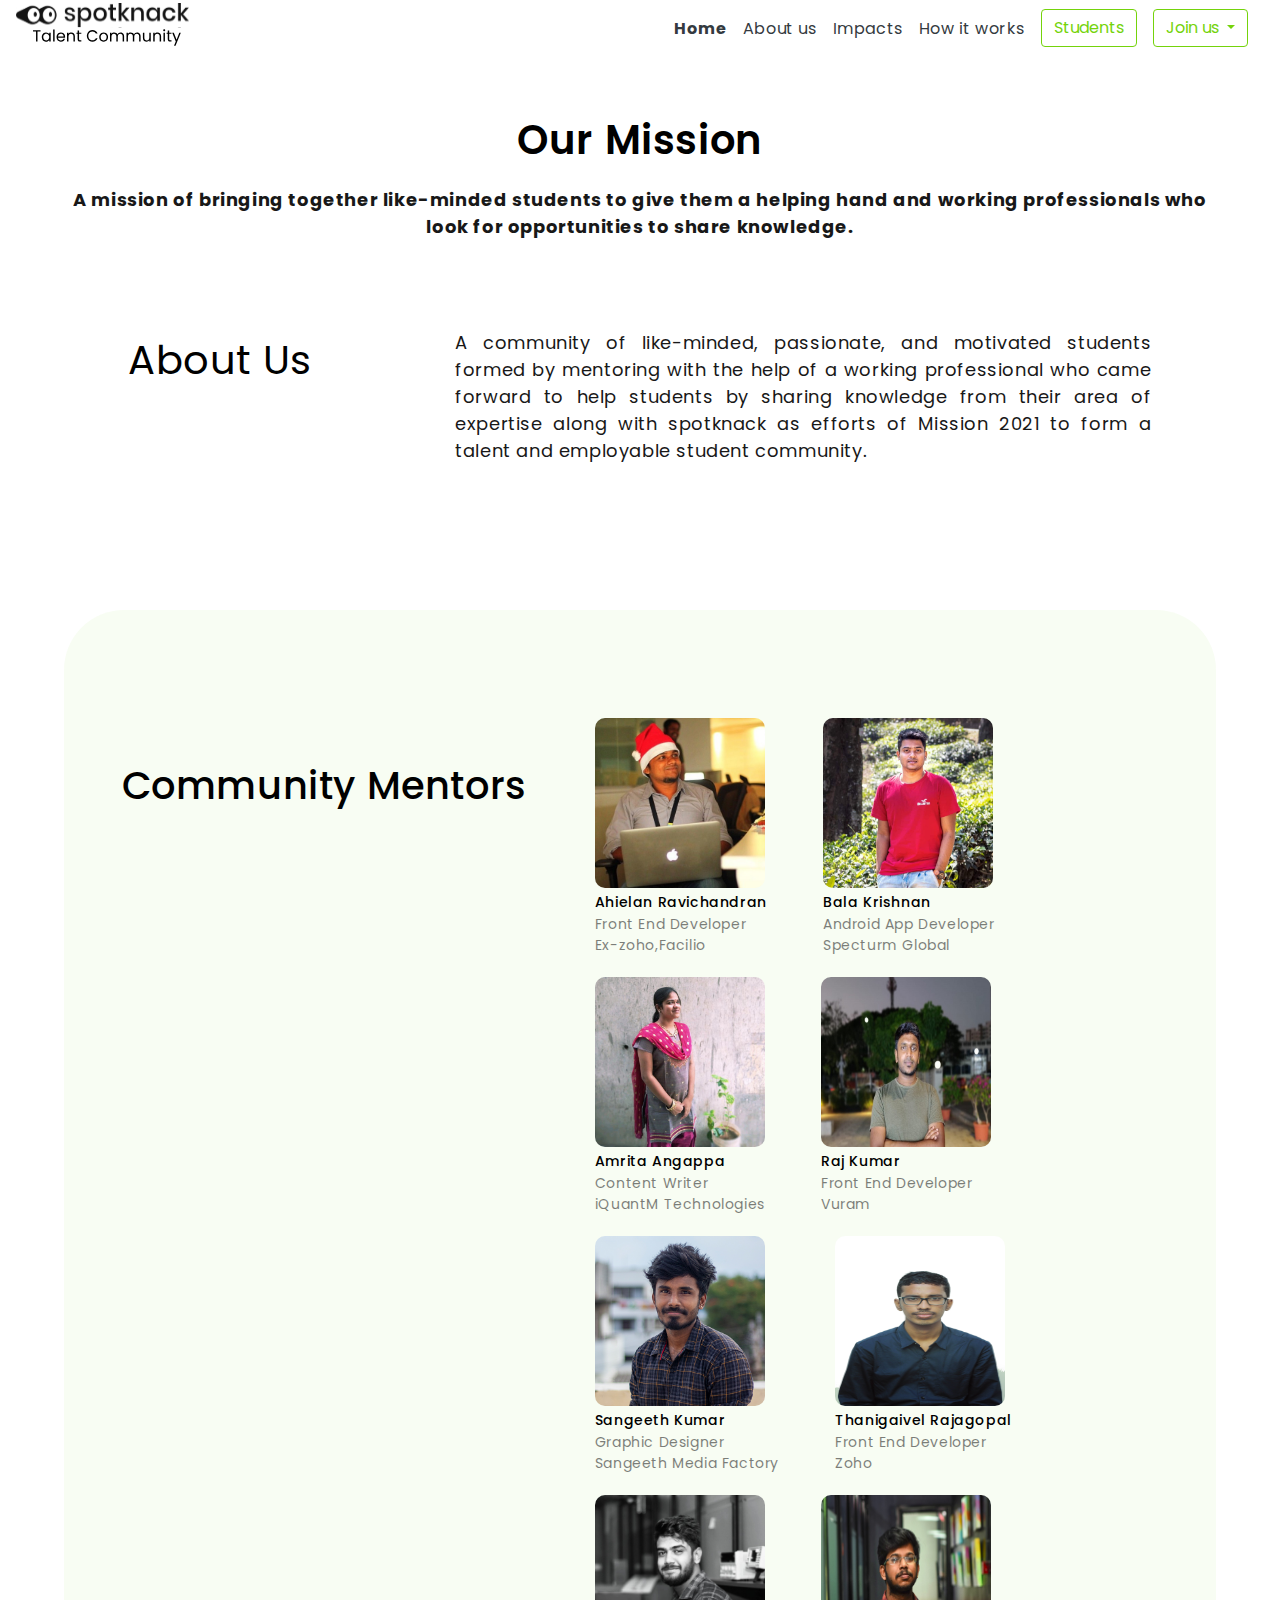
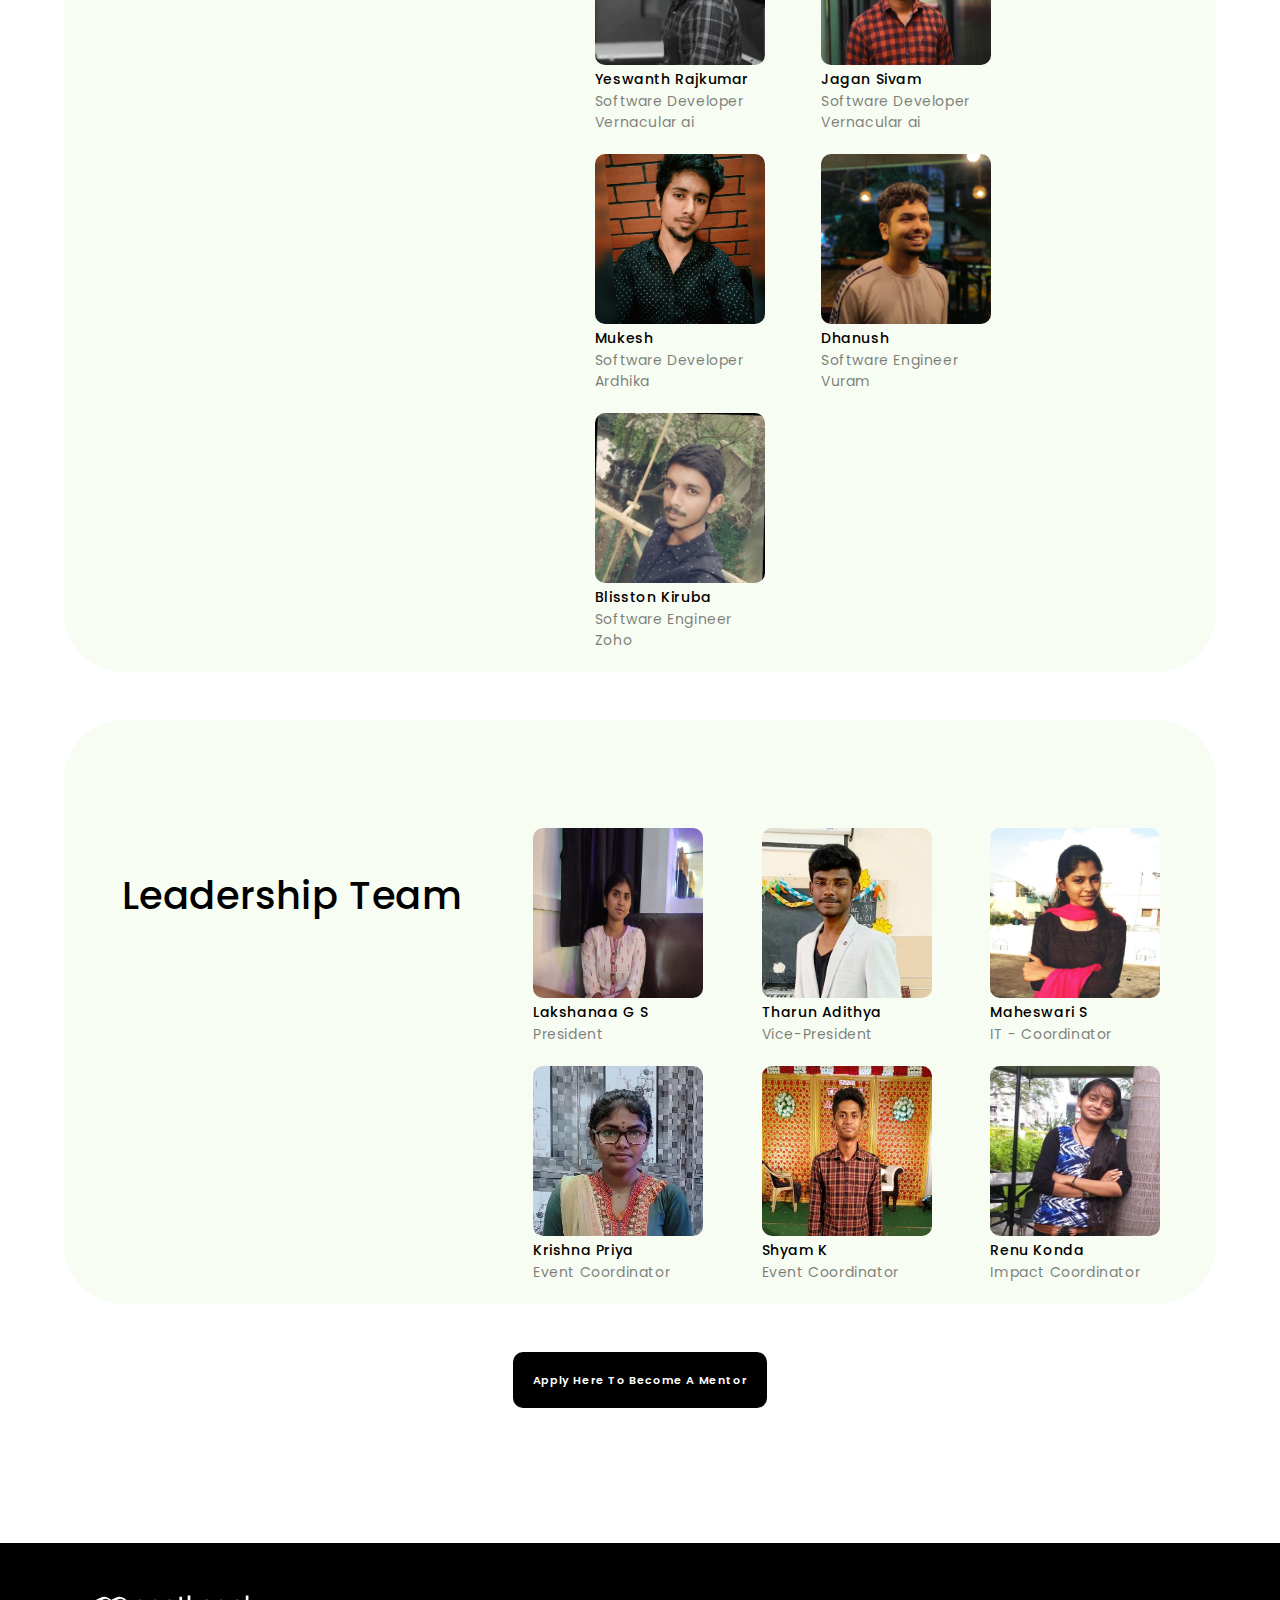
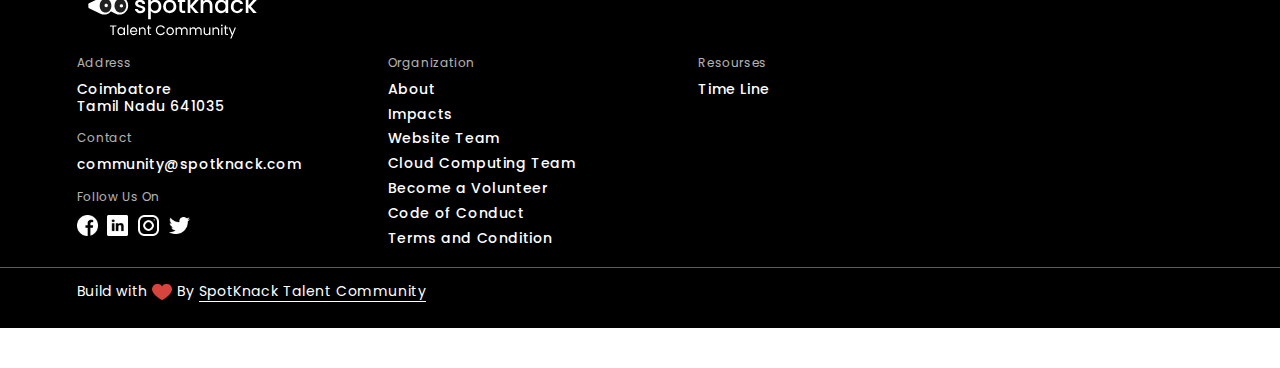
<file: about.html>
<!DOCTYPE html>
<html lang="en">

<head>
    <meta charset="UTF-8" />
    <meta http-equiv="X-UA-Compatible" content="IE=edge" />
    <meta name="viewport" content="width=device-width, initial-scale=1.0" />
    <meta name="title" content="Spotknack Talent Community">
    <meta name="description" content="A community of like-minded, passionate, and motivated students formed by mentoring with the help of a working professional.">
    <meta name="keywords" content="community, mentoring,spotknack ,passionate">
    <meta name="robots" content="index, follow">
    <meta http-equiv="Content-Type" content="text/html; charset=utf-8">
    <meta name="language" content="English">
    <meta name="revisit-after" content="7 days">
    <meta name="author" content="spotknack">
    <link href="https://cdn.jsdelivr.net/npm/bootstrap@5.1.3/dist/css/bootstrap.min.css" rel="stylesheet" integrity="sha384-1BmE4kWBq78iYhFldvKuhfTAU6auU8tT94WrHftjDbrCEXSU1oBoqyl2QvZ6jIW3" crossorigin="anonymous">
    <link rel="stylesheet" href="css/style.css" />
    <link rel="stylesheet" href="css/main.css" />
    <link rel="stylesheet" href="css/bootstrap.css">
    <link rel="stylesheet" href="css/event.css">
    <title> Spotknack Talent Community | About </title>
    <link rel="icon" type="image/ico" href="img/talent green.png">
    <!-- Global site tag (gtag.js) - Google Analytics -->
    <script async src="https://www.googletagmanager.com/gtag/js?id=G-C1GBP2C40P"></script>
    <script>
        window.dataLayer = window.dataLayer || [];

        function gtag() {
            dataLayer.push(arguments);
        }
        gtag('js', new Date());

        gtag('config', 'G-C1GBP2C40P');
    </script>
</head>

<body id="about">
    <!--=====Navbar=====-->
    <nav class="navbar fixed-top navbar-light bg-white navbar-expand-md bg-light">
        <a href="https://community.spotknack.com/" class="navbar-brand"><img src="img/Black Logo.svg" class="talent-logo" alt=""></a>
        <button class=" nt navbar-toggler position-absolute " data-toggle="collapse" data-target="#navMenu">
          <span class="navbar-toggler-icon "></span>
      </button>
        <div class="collapse navbar-collapse" id="navMenu">
            <ul class="navbar-nav ml-auto text-nowrap">
                <li class="nav-item"><a class="nav-link text-dark font-weight-bold" href="index.html">Home</a></li>
                <li class="nav-item"><a class="nav-link text-dark" href="about.html">About us</a></li>
                <li class="nav-item"><a class="nav-link text-dark" href="https://impact.spotknack.com">Impacts</a></li>
                <li class="nav-item"><a class="nav-link text-dark mr-2" href="index.html#how-it-works">How it works</a></li>
                <li class="nav-item">
                    <a href='https://forms.zohopublic.com/spotknack/form/Mission2021Registration/formperma/6HLkFAHXn-sAPii62-6vLCNSmx8Ys47CrrpEVJzgLSQ' title="Student Registration" target='_blank' onclick="zforms_open_window(this.href, 648, 700); return false"><button class="st-btn btn btns mr-3">Students</button></li>
                </a>
                    <div class="dropdown">
                        <button class="btn  dropdown-toggle nav-item st-btn btn btns mr-3" id="dropdownMenuButton1" data-bs-toggle="dropdown" aria-expanded="false">
              Join us
            </button>
                        <ul class="dropdown-menu mt-2" aria-labelledby="dropdownMenuButton1">
                            <li><a class="dropdown-item" href="https://chat.whatsapp.com/IicUtDV6cNYJX1yYcYgAzT">WhatsApp</a></li>
                            <li><a class="dropdown-item" href="https://t.me/joinchat/3nqPv5jlBaQ1MzJl">Telegram</a></li>

                        </ul>
                    </div>
            </ul>
        </div>
    </nav>

    <div class="our">
        <p class="text-center text1 ">Our Mission</p>
        <p class="text-center text2 "> <b>A mission of bringing together like-minded students to give them a helping hand and working professionals who look for opportunities to share knowledge.</b></p>
    </div>
    <div class="d-flex contn">
        <div class=" text-nowrap about">
            About Us
        </div>
        <div class="about-txt ">A community of like-minded, passionate, and motivated students formed by mentoring with the help of a working professional who came forward to help students by sharing knowledge from their area of expertise along with spotknack as efforts of Mission
            2021 to form a talent and employable student community.
        </div>

    </div>
    <div class="core-cont d-flex  flex-nowrap">
        <div class="text-nowrap core-text ">
            Community Mentors</div>
        <div class="mar-top-108 d-flex  flex-row flex-wrap">
            <div class="flex-column padding">
                <a href="https://www.linkedin.com/in/ahielan-ravichandran-628921145/" target="_blank"><img src="/img/team/ahielan.jpg" alt="Ahielan Ravichandran" class="img"></a>
                <p class="member">Ahielan Ravichandran</p>
                <p class="dest">Front End Developer<br>Ex-zoho,Facilio</p>
            </div>
            <div class="flex-column padding">
                <a href="https://www.linkedin.com/in/balakrishnanpt/" target="_blank"><img src="/img/team/Balakrishnan.jpg" alt="Bala Krishnan" class="img"> </a>
                <p class="member">Bala Krishnan</p>
                <p class="dest">Android App Developer<br>Specturm Global</p>
            </div>
            <div class="flex-column padding">
                <a href="https://www.linkedin.com/in/amrita-angappa-19011212b/" target="_blank"><img src="/img/team/Amrita.jpg" alt="Amrita Angappa" class="img"></a>
                <p class="member">Amrita Angappa</p>
                <p class="dest">Content Writer<br>iQuantM Technologies</p>
            </div>

            <div class="flex-column padding">
                <a href="https://www.linkedin.com/in/rajkumar-jayaprakash-38297a193/" target="_blank"><img src="/img/team/raj kumar.jpg" alt="Raj Kumar" class="img"></a>
                <p class="member">Raj Kumar</p>
                <p class="dest">Front End Developer <br>Vuram</p>
            </div>

            <div class="flex-column padding">
                <a href="https://www.linkedin.com/in/sangeethledrummer/" target="_blank"><img src="/img/team/sangeeth.jpg" alt="Sangeeth Kumar" class="img"></a>
                <p class="member">Sangeeth Kumar</p>
                <p class="dest">Graphic Designer<br>Sangeeth Media Factory</p>
            </div>

            <div class="flex-column padding">
                <a href="https://www.linkedin.com/in/thanigaivel-rajagopal/" target="_blank"><img src="/img/team/Thanigaivel Rajagopal.JPG" alt="Thanigaivel Rajagopal" class="img"> </a>
                <p class="member">Thanigaivel Rajagopal</p>
                <p class="dest">Front End Developer<br>Zoho</p>
            </div>

            <div class="flex-column padding">
                <a href="https://www.linkedin.com/in/yeswanthrajakumar/"><img src="/img/team/yeswanth.jpg" alt="Yeswanth Rajkumar" class="img"></a>
                <p class="member">Yeswanth Rajkumar</p>
                <p class="dest">Software Developer<br>Vernacular ai</p>
            </div>

            <div class="flex-column padding">
                <a href="https://www.linkedin.com/in/jagan28/"><img src="/img/team/jagan.jpeg" alt="Jagan Sivam" class="img"></a>
                <p class="member">Jagan Sivam</p>
                <p class="dest">Software Developer<br>Vernacular ai</p>
            </div>

            <div class="flex-column padding">
                <a href="https://www.linkedin.com/in/mukesh-manoharan-6516b0111/"><img src="/img/team/mukesh.jpeg" alt="Mukesh" class="img"></a>
                <p class="member">Mukesh</p>
                <p class="dest">Software Developer<br>Ardhika</p>
            </div>

            <div class="flex-column padding">
                <a href="https://www.linkedin.com/in/dhanush-n-415418119/"><img src="/img/team/dhanush.jpg" alt="Dhanush" class="img"></a>
                <p class="member">Dhanush</p>
                <p class="dest">Software Engineer<br>Vuram</p>
            </div>
            <div class="flex-column padding">
                <a href="https://www.linkedin.com/in/blisston-kirubha/"><img src="/img/team/kribha.jpg" alt="Blisston Kiruba" class="img"></a>
                <p class="member">Blisston Kiruba</p>
                <p class="dest">Software Engineer<br>Zoho</p>
            </div>

        </div>
    </div>

    <div class="core-cont d-flex mt-5 flex-nowrap">
        <div class="text-nowrap core-text ">
            Leadership Team</div>
        <div class="mar-top-108 d-flex  flex-row flex-wrap">
            <div class="flex-column padding">
                <img src="img/leadership/lakshana.jpg" alt="Lakshanaa G S" class="img">
                <p class="member">Lakshanaa G S</p>
                <p class="dest">President</p>
            </div>
            <div class="flex-column padding">
                <img src="img/leadership/tharun.jpeg" alt="Tharun Adithya" class="img">
                <p class="member">Tharun Adithya</p>
                <p class="dest">Vice-President</p>
            </div>
            <div class="flex-column padding">
                <img src="img/leadership/maheswari.jpeg" alt="Maheswari S" class="img">
                <p class="member">Maheswari S</p>
                <p class="dest">IT - Coordinator</p>
            </div>
            <div class="flex-column padding">
                <img src="img/leadership/Krishna Priya.jpeg" alt="Krishna Priya" class="img">
                <p class="member">Krishna Priya</p>
                <p class="dest">Event Coordinator</p>
            </div>
            <div class="flex-column padding">
                <img src="img/leadership/shyam.jpeg" alt="Shyam K" class="img">
                <p class="member">Shyam K</p>
                <p class="dest">Event Coordinator</p>
            </div>
            <div class="flex-column padding">
                <img src="img/leadership/renu.jfif" alt="Renu Konda" class="img">
                <p class="member">Renu Konda</p>
                <p class="dest">Impact Coordinator</p>
            </div>
        </div>
    </div>
    <div class="d-flex justify-content-center !">
        <a href='https://forms.zohopublic.com/spotknack/form/Mission2021MentorRegistration/formperma/aSdE6VggBqJsV0xQcfHhKRxloqNlgjKVSPumT7So-FM' title="Mentor Registration" target='_blank' onclick="zforms_open_window(this.href, 648, 700); return false"><button class="button">Apply Here To Become A Mentor</button></a>
    </div>


    <!--=====footer=====-->
    <footer>
        <div class="footer w-75">
            <div class="logo"><img src="img/White Logo.svg" width="20%" alt=""></div>
            <div class="row foot text-nowrap justify-content-evenly">
                <div class="col addrs">
                    <p class="pb-1">Address</p>
                    <h6>Coimbatore<br>Tamil Nadu 641035</h6>
                    <p class="pb-1">Contact</p>
                    <h6>community@spotknack.com</h6>
                    <p class="pb-1">Follow Us On</p>
                    <div class="social-networks">
                        <a href="https://www.facebook.com/spotknack" target="_blank"><img src="img/facebook.png" alt="logos"></a>
                        <a href="https://www.linkedin.com/showcase/spotknack-talent-community" target="_blank"><img src="img/linkedin.png" alt="logo-linkedin"></a>
                        <a href="https://www.instagram.com/invites/contact/?i=1pkyhbjq91ypy&utm_content=ml5wc0h" target="_blank"><img src="img/instagram-logo.png" alt=""></a>
                        <a href="https://twitter.com/spotknack" target="_blank"><img src="img/twitter.png" alt=""></a>
                    </div>
                </div>
                <div class="col orgn">
                    <p class="pb-1">Organization</p>
                    <h6><a href="about.html">About</a></h6>
                    <h6><a href="https://impact.spotknack.com">Impacts</a></h6>
                    <h6><a href="Website-team.html">Website Team</a></h6>
                    <h6><a href="cloud-team.html">Cloud Computing Team</a></h6>
                    <h6><a href="https://forms.gle/aTU8YwFE4TCAXbxn6">Become a Volunteer</a></h6>

                    <h6><a href="code.html">Code of Conduct</a></h6>
                    <h6><a href="terms.html">Terms and Condition</a></h6>
                </div>
                <!--- <div class="col partner orgn">
                  <p class="pb-1">Our Partners</p>
                  <h6><a href="https://aicraise.com/">AIC Raise</a></h6>
                      
                        <h6>Gradraise</h6>
                        <h6>Socio Potents</h6>
          </div>-->
                <div class="col res">
                    <p class="pb-1">Resourses</p>
                    <!--- <h6><a href="members.html">Our Awsome Students</a></h6> -->
                    <h6><a href="time-line.html">Time Line</a></h6>
                </div>
            </div>

    </footer>
    <div class="build">Build with <img src="img/heart.png"> By <a href="https://spotknack.com/" target="_blank">SpotKnack Talent Community</a></div>
    <script src="https://cdn.jsdelivr.net/npm/bootstrap@5.1.3/dist/js/bootstrap.bundle.min.js" integrity="sha384-ka7Sk0Gln4gmtz2MlQnikT1wXgYsOg+OMhuP+IlRH9sENBO0LRn5q+8nbTov4+1p" crossorigin="anonymous"></script>
    <script src="https://code.jquery.com/jquery-3.5.1.slim.min.js" integrity="sha384-DfXdz2htPH0lsSSs5nCTpuj/zy4C+OGpamoFVy38MVBnE+IbbVYUew+OrCXaRkfj" crossorigin="anonymous"></script>
    <script src="js/bootstrap.js"></script>
    <script src="js/app.js"></script>
    <script type="text/javascript">
        function zforms_open_window(url, height, width) {
            var leftPos = 0;
            var topPos = 0;
            if (screen) {
                leftPos = (screen.width - width) / 2;
                topPos = (screen.height - height) / 2;
                window.open(url, null, 'width=' + width + ',height=' + height + ',left=' + leftPos + ',top=' + topPos + ', toolbar=0, location=0, status=1, scrollbars=1, resizable=1');
            }
        }
    </script>
    <script type="text/javascript">
        var $zoho = $zoho || {};
        $zoho.salesiq = $zoho.salesiq || {
            widgetcode: "68d14420a8b23c3d7966c8637be17415ee75cdd5a02af41d55e343270b69fc44",
            values: {},
            ready: function() {}
        };
        var d = document;
        s = d.createElement("script");
        s.type = "text/javascript";
        s.id = "zsiqscript";
        s.defer = true;
        s.src = "https://salesiq.zoho.com/widget";
        t = d.getElementsByTagName("script")[0];
        t.parentNode.insertBefore(s, t);
        d.write("<div id='zsiqwidget'></div>");
    </script>

</body>

</html>
</file>
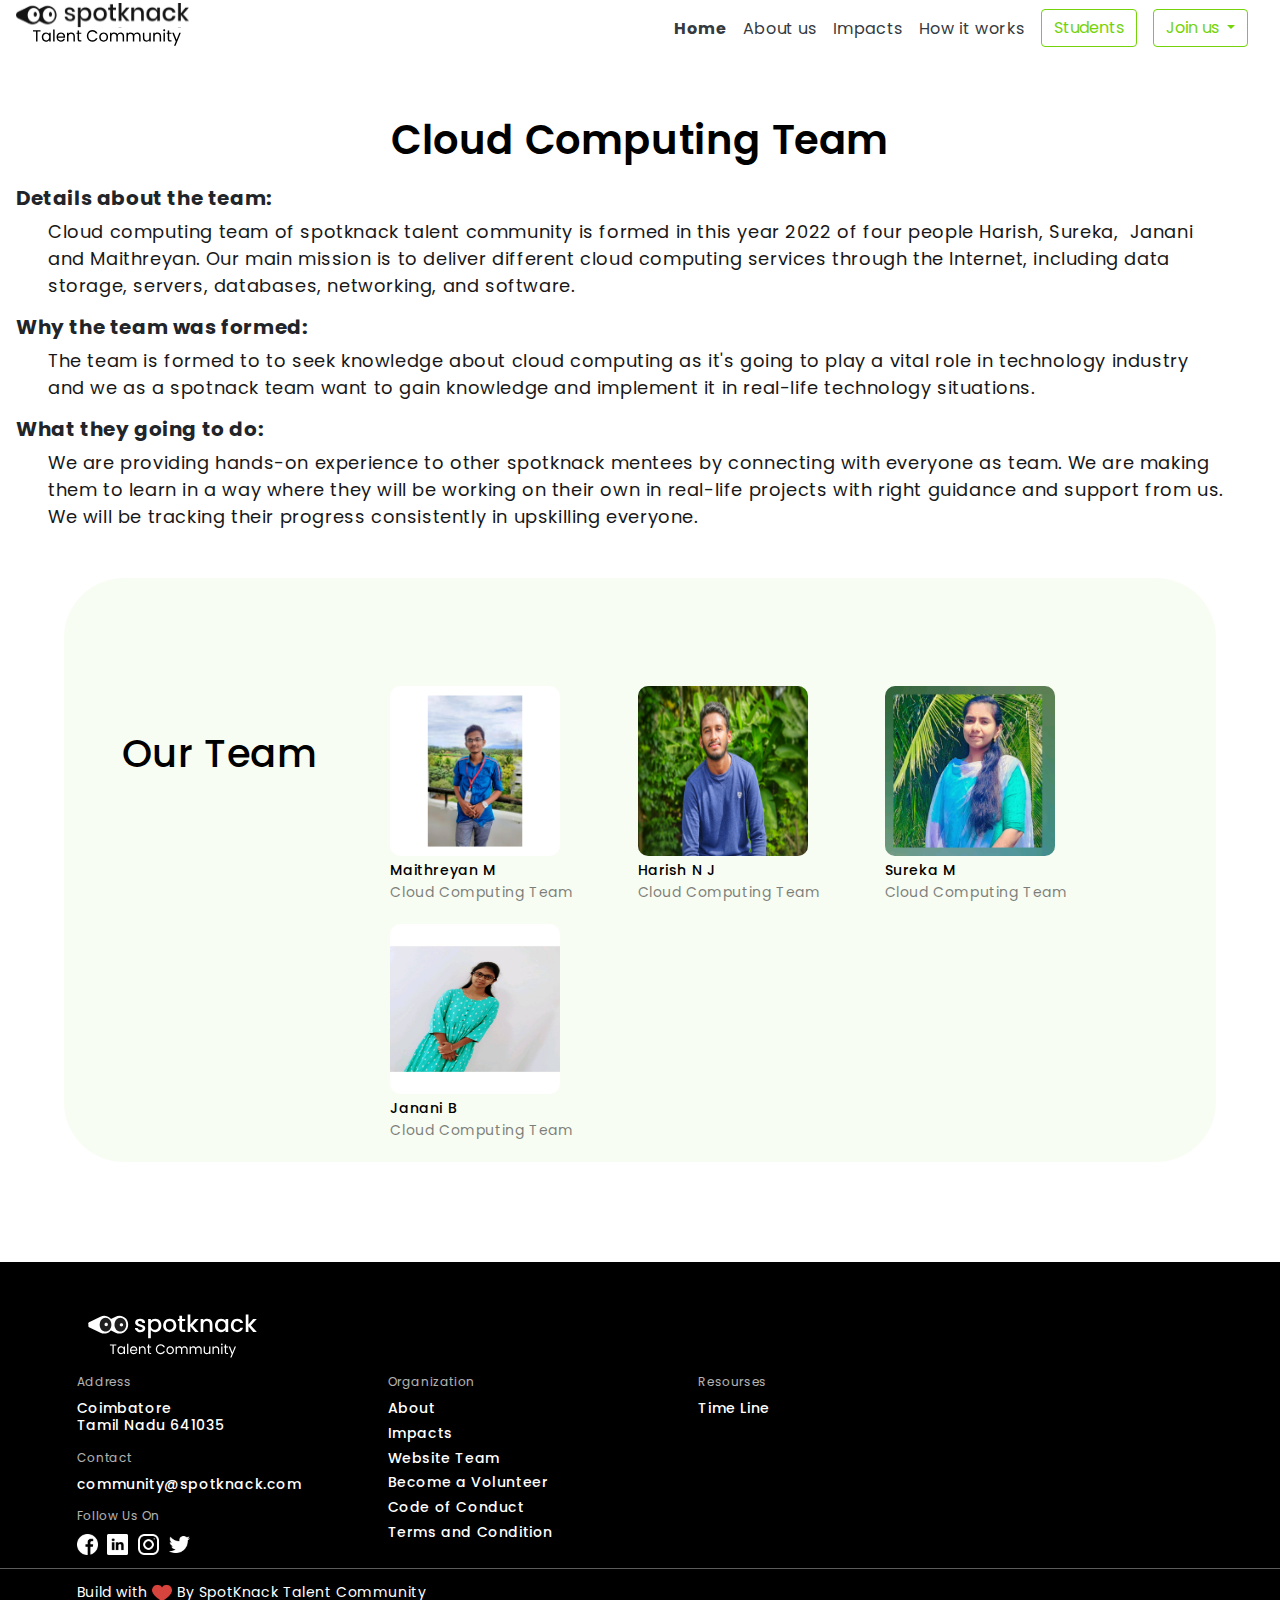
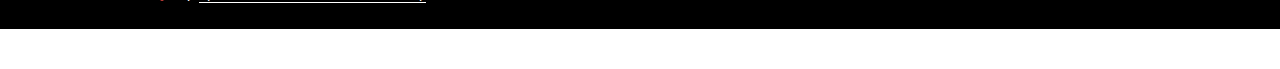
<file: cloud-team.html>
<!DOCTYPE html>
<html lang="en">

<head>
    <meta charset="UTF-8" />
    <meta http-equiv="X-UA-Compatible" content="IE=edge" />
    <meta name="viewport" content="width=device-width, initial-scale=1.0" />
    <meta name="title" content="Spotknack Talent Community">
    <meta name="description" content="A community of like-minded, passionate, and motivated students formed by mentoring with the help of a working professional.">
    <meta name="keywords" content="community, mentoring,spotknack ,passionate">
    <meta name="robots" content="index, follow">
    <meta http-equiv="Content-Type" content="text/html; charset=utf-8">
    <meta name="language" content="English">
    <meta name="revisit-after" content="7 days">
    <meta name="author" content="spotknack">
    <link href="https://cdn.jsdelivr.net/npm/bootstrap@5.1.3/dist/css/bootstrap.min.css" rel="stylesheet" integrity="sha384-1BmE4kWBq78iYhFldvKuhfTAU6auU8tT94WrHftjDbrCEXSU1oBoqyl2QvZ6jIW3" crossorigin="anonymous">
    <link rel="stylesheet" href="css/style.css" />
    <link rel="stylesheet" href="css/main.css" />
    <link rel="stylesheet" href="css/bootstrap.css">
    <title> Spotknack Talent Community | developer team</title>
    <link rel="icon" type="image/ico" href="img/talent green.png">
    <!-- Global site tag (gtag.js) - Google Analytics -->
    <script async src="https://www.googletagmanager.com/gtag/js?id=G-C1GBP2C40P"></script>
    <script>
        window.dataLayer = window.dataLayer || [];

        function gtag() {
            dataLayer.push(arguments);
        }
        gtag('js', new Date());

        gtag('config', 'G-C1GBP2C40P');
    </script>
</head>

<body id="about">
    <!--=====Navbar=====-->
    <nav class="navbar fixed-top navbar-light bg-white navbar-expand-md bg-light">
        <a href="https://community.spotknack.com/" class="navbar-brand"><img src="img/Black Logo.svg" class="talent-logo" alt=""></a>
        <button class=" nt navbar-toggler position-absolute " data-toggle="collapse" data-target="#navMenu">
          <span class="navbar-toggler-icon "></span>
      </button>
        <div class="collapse navbar-collapse" id="navMenu">
            <ul class="navbar-nav ml-auto text-nowrap">
                <li class="nav-item"><a class="nav-link text-dark font-weight-bold" href="index.html">Home</a></li>
                <li class="nav-item"><a class="nav-link text-dark" href="about.html">About us</a></li>
                <li class="nav-item"><a class="nav-link text-dark" href="https://impact.spotknack.com">Impacts</a></li>
                <li class="nav-item"><a class="nav-link text-dark mr-2" href="index.html#how-it-works">How it works</a></li>
                <li class="nav-item">
                    <a href='https://forms.zohopublic.com/spotknack/form/Mission2021Registration/formperma/6HLkFAHXn-sAPii62-6vLCNSmx8Ys47CrrpEVJzgLSQ' title="Student Registration" target='_blank' onclick="zforms_open_window(this.href, 648, 700); return false"><button class="st-btn btn btns mr-3">Students</button></li>
                </a>
                    <div class="dropdown">
                        <button class="btn  dropdown-toggle nav-item st-btn btn btns mr-3" id="dropdownMenuButton1" data-bs-toggle="dropdown" aria-expanded="false">
              Join us
            </button>
                        <ul class="dropdown-menu mt-2" aria-labelledby="dropdownMenuButton1">
                            <li><a class="dropdown-item" href="https://chat.whatsapp.com/IicUtDV6cNYJX1yYcYgAzT">WhatsApp</a></li>
                            <li><a class="dropdown-item" href="https://t.me/joinchat/3nqPv5jlBaQ1MzJl">Telegram</a></li>

                        </ul>
                    </div>
            </ul>
        </div>
    </nav>


    <div class="our">
        <p class="text-center text1 ">Cloud Computing Team</p>
        <h5 class="pl-3"><b> Details about the team:</b></h5>
        <p class="text2 pl-5">Cloud computing team of spotknack talent community is formed in this year 2022 of four people Harish, Sureka,  Janani and Maithreyan.
            Our main mission is to deliver different cloud computing services through the Internet, including data storage, servers, databases, networking, and software. 
            </p>
        <h5 class="pl-3"><b> Why the team was formed:</b></h5>
        <p class="text2 pl-5">The team is formed to to seek knowledge about cloud computing as it's going to play a vital role in technology industry and we as a spotnack team want to gain knowledge and implement it in real-life technology situations. </p>
        <h5 class="pl-3"><b> What they going to do:</b></h5>
        <p class="text2 pl-5">We are providing hands-on experience to other spotknack mentees by connecting with everyone as team. We are making them to learn in a way where they will be working on their own in real-life projects with right guidance and support from us. We will be tracking their progress consistently in upskilling everyone.</p> 
    </div>



    <div class="core-cont d-flex mt-5 flex-nowrap">
        <div class="text-nowrap core-text ">
            Our Team</div>
        <div class="mar-top-108 d-flex  flex-row flex-wrap">
             <div class="flex-column padding">
                <img src="img/cloud/maithreyan.jpg" alt="Maithreyan" class="img">
                <p class="member">Maithreyan M</p>
                <p class="dest">Cloud Computing Team</p>
            </div>
            <div class="flex-column padding">
                <img src="img/cloud/harish.jpg" alt="Harish" class="img">
                <p class="member">Harish N J</p>
                <p class="dest">Cloud Computing Team</p>
            </div>
            <div class="flex-column padding">
                <img src="img/cloud/sureka.jfif" alt="Sureka" class="img">
                <p class="member">Sureka M</p>
                <p class="dest">Cloud Computing Team</p>
            </div>
            <div class="flex-column padding">
                <img src="img/cloud/janani.jfif" alt="Janani" class="img">
                <p class="member">Janani B</p>
                <p class="dest">Cloud Computing Team</p>
            </div>
            

        </div>
    </div>


    <!--=====footer=====-->
    <footer>
        <div class="footer w-75">
            <div class="logo"><img src="img/White Logo.svg" width="20%" alt=""></div>
            <div class="row foot text-nowrap justify-content-evenly">
                <div class="col addrs">
                    <p class="pb-1">Address</p>
                    <h6>Coimbatore<br>Tamil Nadu 641035</h6>
                    <p class="pb-1">Contact</p>
                    <h6>community@spotknack.com</h6>
                    <p class="pb-1">Follow Us On</p>
                    <div class="social-networks">
                        <a href="https://www.facebook.com/spotknack" target="_blank"><img src="img/facebook.png" alt="logos"></a>
                        <a href="https://www.linkedin.com/showcase/spotknack-talent-community" target="_blank"><img src="img/linkedin.png" alt="logo-linkedin"></a>
                        <a href=" https://www.instagram.com/invites/contact/?i=1pkyhbjq91ypy&utm_content=ml5wc0h" target="_blank"><img src="img/instagram-logo.png" alt=""></a>
                        <a href="https://twitter.com/spotknack" target="_blank"><img src="img/twitter.png" alt=""></a>
                    </div>
                </div>
                <div class="col orgn">
                    <p class="pb-1">Organization</p>
                    <h6><a href="about.html">About</a></h6>
                    <h6><a href="https://impact.spotknack.com">Impacts</a></h6>
                    <h6><a href="Website-team.html">Website Team</a></h6>
                    <h6><a href="https://forms.gle/aTU8YwFE4TCAXbxn6">Become a Volunteer</a></h6>
                    <h6><a href="code.html">Code of Conduct</a></h6>
                    <h6><a href="terms.html">Terms and Condition</a></h6>
                </div>

                <div class="col res">
                    <p class="pb-1">Resourses</p>
                    <!--- <h6><a href="members.html">Our Awsome Students</a></h6> -->
                    <h6><a href="time-line.html">Time Line</a></h6>
                </div>
            </div>

    </footer>
    <div class="build">Build with <img src="img/heart.png"> By <a href="https://spotknack.com/" target="_blank">SpotKnack Talent Community</a></div>
    <script src="https://cdn.jsdelivr.net/npm/bootstrap@5.1.3/dist/js/bootstrap.bundle.min.js" integrity="sha384-ka7Sk0Gln4gmtz2MlQnikT1wXgYsOg+OMhuP+IlRH9sENBO0LRn5q+8nbTov4+1p" crossorigin="anonymous"></script>
    <script src="https://code.jquery.com/jquery-3.5.1.slim.min.js" integrity="sha384-DfXdz2htPH0lsSSs5nCTpuj/zy4C+OGpamoFVy38MVBnE+IbbVYUew+OrCXaRkfj" crossorigin="anonymous"></script>
    <script src="js/bootstrap.js"></script>
    <script src="js/app.js"></script>
    <script type="text/javascript">
        function zforms_open_window(url, height, width) {
            var leftPos = 0;
            var topPos = 0;
            if (screen) {
                leftPos = (screen.width - width) / 2;
                topPos = (screen.height - height) / 2;
                window.open(url, null, 'width=' + width + ',height=' + height + ',left=' + leftPos + ',top=' + topPos + ', toolbar=0, location=0, status=1, scrollbars=1, resizable=1');
            }
        }
    </script>
    <script type="text/javascript">
        var $zoho = $zoho || {};
        $zoho.salesiq = $zoho.salesiq || {
            widgetcode: "68d14420a8b23c3d7966c8637be17415ee75cdd5a02af41d55e343270b69fc44",
            values: {},
            ready: function() {}
        };
        var d = document;
        s = d.createElement("script");
        s.type = "text/javascript";
        s.id = "zsiqscript";
        s.defer = true;
        s.src = "https://salesiq.zoho.com/widget";
        t = d.getElementsByTagName("script")[0];
        t.parentNode.insertBefore(s, t);
        d.write("<div id='zsiqwidget'></div>");
    </script>

</body>

</html>
</file>
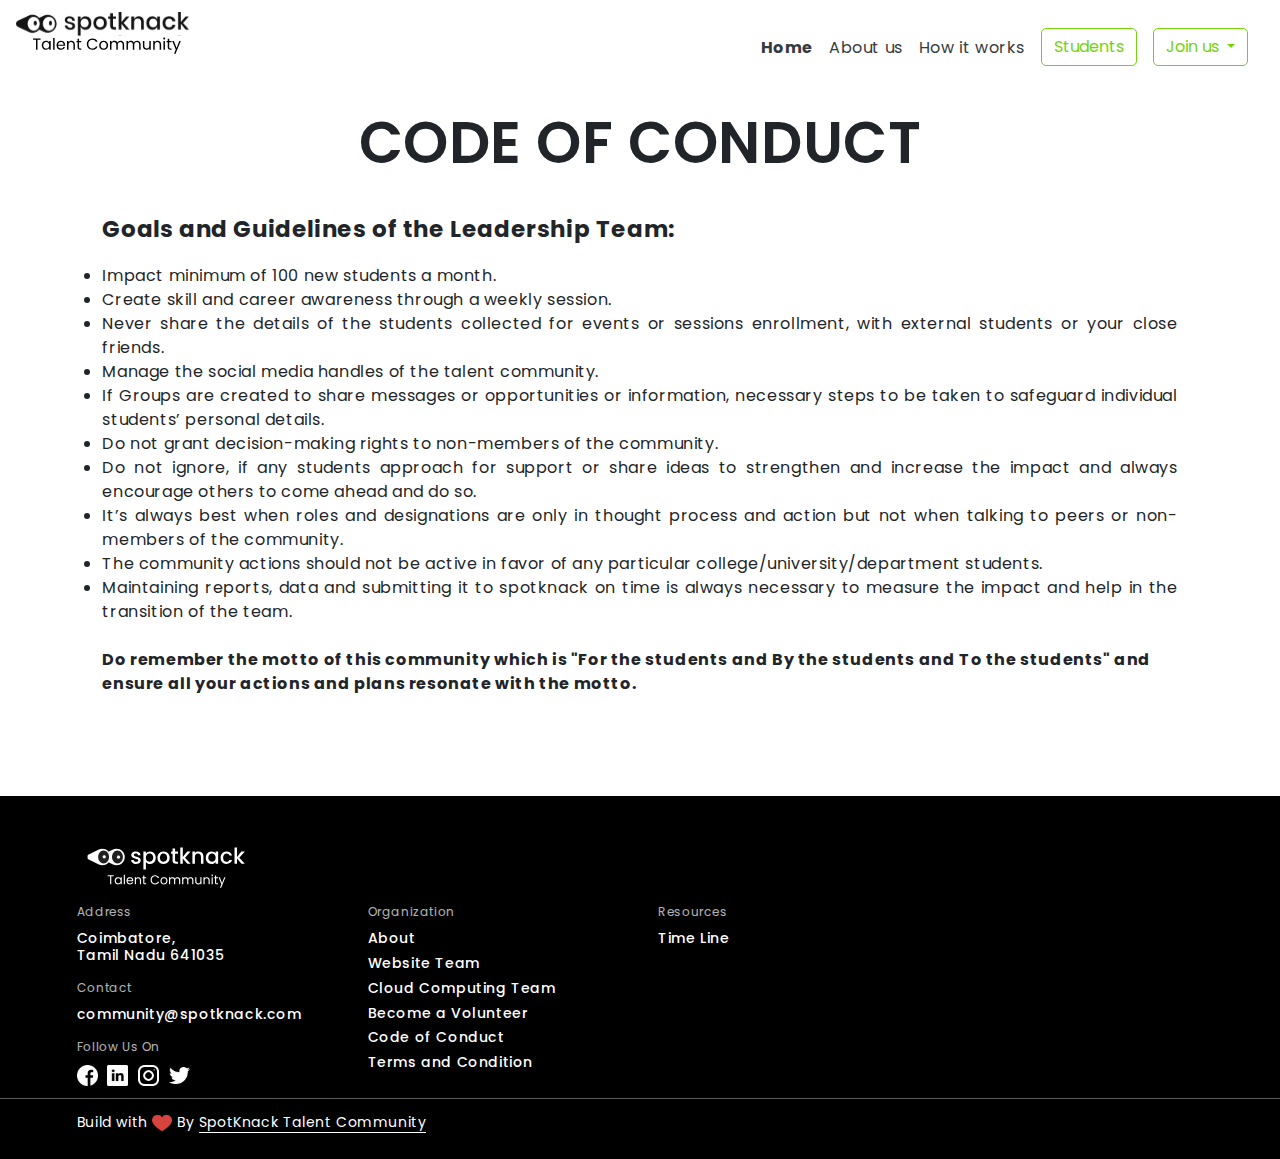
<file: code.html>
<!DOCTYPE html>
<html lang="en">

<head>
    <meta charset="UTF-8">
    <meta http-equiv="X-UA-Compatible" content="IE=edge">
    <meta name="viewport" content="width=device-width, initial-scale=1.0">
    <meta name="title" content="Spotknack Talent Community">
    <meta name="description" content="A community of like-minded, passionate, and motivated students formed by mentoring with the help of a working professional.">
    <meta name="keywords" content="community, mentoring,spotknack ,passionate">
    <meta name="robots" content="index, follow">
    <meta http-equiv="Content-Type" content="text/html; charset=utf-8">
    <meta name="language" content="English">
    <meta name="revisit-after" content="7 days">
    <meta name="author" content="spotknack">
    <title> Spotknack Talent Community | Code of Conduct</title>
    <link href="https://cdn.jsdelivr.net/npm/bootstrap@5.1.3/dist/css/bootstrap.min.css" rel="stylesheet" integrity="sha384-1BmE4kWBq78iYhFldvKuhfTAU6auU8tT94WrHftjDbrCEXSU1oBoqyl2QvZ6jIW3" crossorigin="anonymous">

    <link rel="stylesheet" href="css/bootstrap.css">
    <link rel="stylesheet" href="css/main.css">
    <link rel="stylesheet" href="css/code.css">
    <link rel="icon" type="image/ico" href="img/talent green.png">
    <!-- Global site tag (gtag.js) - Google Analytics -->
    <script async src="https://www.googletagmanager.com/gtag/js?id=G-C1GBP2C40P"></script>
    <script>
        window.dataLayer = window.dataLayer || [];

        function gtag() {
            dataLayer.push(arguments);
        }
        gtag('js', new Date());

        gtag('config', 'G-C1GBP2C40P');
    </script>
</head>

<body>
    <!--======Navbar=======-->
    <nav class="navbar fixed-top bg-white navbar-light navbar-expand-md bg-light">
        <a href="https://community.spotknack.com/" class="navbar-brand"><img src="img/Black Logo.svg" class="talent-logo" alt=""></a>
        <button class=" nt navbar-toggler position-absolute " data-toggle="collapse" data-target="#navMenu">
            <span class="navbar-toggler-icon "></span>
        </button>
        <div class="collapse navbar-collapse" id="navMenu">
            <ul class="navbar-nav ml-auto text-nowrap">
                <li class="nav-item"><a class="nav-link text-dark font-weight-bold" href="index.html">Home</a></li>
                <li class="nav-item"><a class="nav-link text-dark" href="about.html">About us</a></li>
                <li class="nav-item"><a class="nav-link text-dark mr-2" href="index.html#how-it-works">How it works</a></li>
                <li class="nav-item">
                    <a href='https://forms.zohopublic.com/spotknack/form/Mission2021Registration/formperma/6HLkFAHXn-sAPii62-6vLCNSmx8Ys47CrrpEVJzgLSQ' title="Student Registration" target='_blank' onclick="zforms_open_window(this.href, 648, 700); return false"><button class="st-btn btn btns mr-3">Students</button></li>
                </a>
                    <div class="dropdown">
                        <button class="btn  dropdown-toggle nav-item st-btn btn btns mr-3" id="dropdownMenuButton1" data-bs-toggle="dropdown" aria-expanded="false">
                      Join us
                    </button>
                        <ul class="dropdown-menu mt-2" aria-labelledby="dropdownMenuButton1">
                            <li><a class="dropdown-item" href="https://chat.whatsapp.com/IicUtDV6cNYJX1yYcYgAzT">WhatsApp</a></li>
                            <li><a class="dropdown-item" href="https://t.me/joinchat/3nqPv5jlBaQ1MzJl">Telegram</a></li>

                        </ul>
                    </div>
            </ul>
        </div>
    </nav>
    <!--=====main=====-->
    <div class="head">CODE OF CONDUCT</div>

    <div class="container">
        <div class="code-points">
            <h5>Goals and Guidelines of the Leadership Team:</h5>
            <ul>
                <li> Impact minimum of 100 new students a month.</li>
                <li>Create skill and career awareness through a weekly session.</li>
                <li>Never share the details of the students collected for events or sessions enrollment, with external students or your close friends.</li>
                <li>Manage the social media handles of the talent community.</li>
                <li>If Groups are created to share messages or opportunities or information, necessary steps to be taken to safeguard individual students’ personal details.</li>
                <li>Do not grant decision-making rights to non-members of the community. </li>
                <li>Do not ignore, if any students approach for support or share ideas to strengthen and increase the impact and always encourage others to come ahead and do so.</li>
                <li> It’s always best when roles and designations are only in thought process and action but not when talking to peers or non-members of the community.</li>
                <li>The community actions should not be active in favor of any particular college/university/department students.
                </li>
                <li>Maintaining reports, data and submitting it to spotknack on time is always necessary to measure the impact and help in the transition of the team.</li>
            </ul>
        </div>
    </div>
    <div class="remember">Do remember the motto of this community which is "For the students and By the students and To the students" and ensure all your actions and plans resonate with the motto.</div>


    <!--=====footer=====-->
    <footer>
        <div class="footer w-75">
            <div class="logo"><img src="/img/White Logo.svg" width="20%" alt=""></div>
            <div class="row foot text-nowrap justify-content-evenly">
                <div class="col addrs">
                    <p class="pb-1">Address</p>
                    <h6>Coimbatore,<br>Tamil Nadu 641035</h6>
                    <p class="pb-1">Contact</p>
                    <h6>community@spotknack.com</h6>
                    <p class="pb-1">Follow Us On</p>
                    <div class="social-networks">
                        <a href="https://www.facebook.com/spotknack" target="_blank"><img src="img/facebook.png" alt="logos"></a>
                        <a href="https://www.linkedin.com/showcase/spotknack-talent-community" target="_blank"><img src="img/linkedin.png" alt="logo-linkedin"></a>
                        <a href=" https://www.instagram.com/invites/contact/?i=1pkyhbjq91ypy&utm_content=ml5wc0h" target="_blank"><img src="img/instagram-logo.png" alt=""></a>
                        <a href="https://twitter.com/spotknack" target="_blank"><img src="img/twitter.png" alt=""></a>
                    </div>
                </div>
                <div class="col orgn">
                    <p class="pb-1">Organization</p>
                    <h6><a href="about.html">About</a></h6>
                    <h6><a href="Website-team.html">Website Team</a></h6>
                    <h6><a href="cloud-team.html">Cloud Computing Team</a></h6>
                    <h6><a href="https://forms.gle/aTU8YwFE4TCAXbxn6">Become a Volunteer</a></h6>
                    <h6><a href="code.html">Code of Conduct</a></h6>
                    <h6><a href="terms.html">Terms and Condition</a></h6>
                    <!----<h6><a href="#">Privacy Policy</a></h6> -->
                </div>
                <!---   <div class="col partner orgn">
                    <p class="pb-1">Our Partners</p>
                    <h6><a href="https://aicraise.com/">Spotknack</a></h6>
            </div> -->
                <div class="col res">
                    <p class="pb-1">Resources</p>
                    <!--  <h6><a href="members.html">Our Awesome Students </a></h6> -->
                    <h6><a href="time-line.html">Time Line</a></h6>
                </div>
            </div>
    </footer>

    <div class="build">Build with <img src="img/heart.png"> By <a href="https://spotknack.com/" target="_blank">SpotKnack Talent Community</a></div>
    <script src="https://cdn.jsdelivr.net/npm/bootstrap@5.1.3/dist/js/bootstrap.bundle.min.js" integrity="sha384-ka7Sk0Gln4gmtz2MlQnikT1wXgYsOg+OMhuP+IlRH9sENBO0LRn5q+8nbTov4+1p" crossorigin="anonymous"></script>
    <script src="https://code.jquery.com/jquery-3.5.1.slim.min.js" integrity="sha384-DfXdz2htPH0lsSSs5nCTpuj/zy4C+OGpamoFVy38MVBnE+IbbVYUew+OrCXaRkfj" crossorigin="anonymous"></script>
    <script src="js/bootstrap.js"></script>
    <script src="js/app.js"></script>
    <script type="text/javascript">
        function zforms_open_window(url, height, width) {
            var leftPos = 0;
            var topPos = 0;
            if (screen) {
                leftPos = (screen.width - width) / 2;
                topPos = (screen.height - height) / 2;
                window.open(url, null, 'width=' + width + ',height=' + height + ',left=' + leftPos + ',top=' + topPos + ', toolbar=0, location=0, status=1, scrollbars=1, resizable=1');
            }
        }
    </script>
    <script type="text/javascript">
        var $zoho = $zoho || {};
        $zoho.salesiq = $zoho.salesiq || {
            widgetcode: "68d14420a8b23c3d7966c8637be17415ee75cdd5a02af41d55e343270b69fc44",
            values: {},
            ready: function() {}
        };
        var d = document;
        s = d.createElement("script");
        s.type = "text/javascript";
        s.id = "zsiqscript";
        s.defer = true;
        s.src = "https://salesiq.zoho.com/widget";
        t = d.getElementsByTagName("script")[0];
        t.parentNode.insertBefore(s, t);
        d.write("<div id='zsiqwidget'></div>");
    </script>

</body>

</html>
</file>
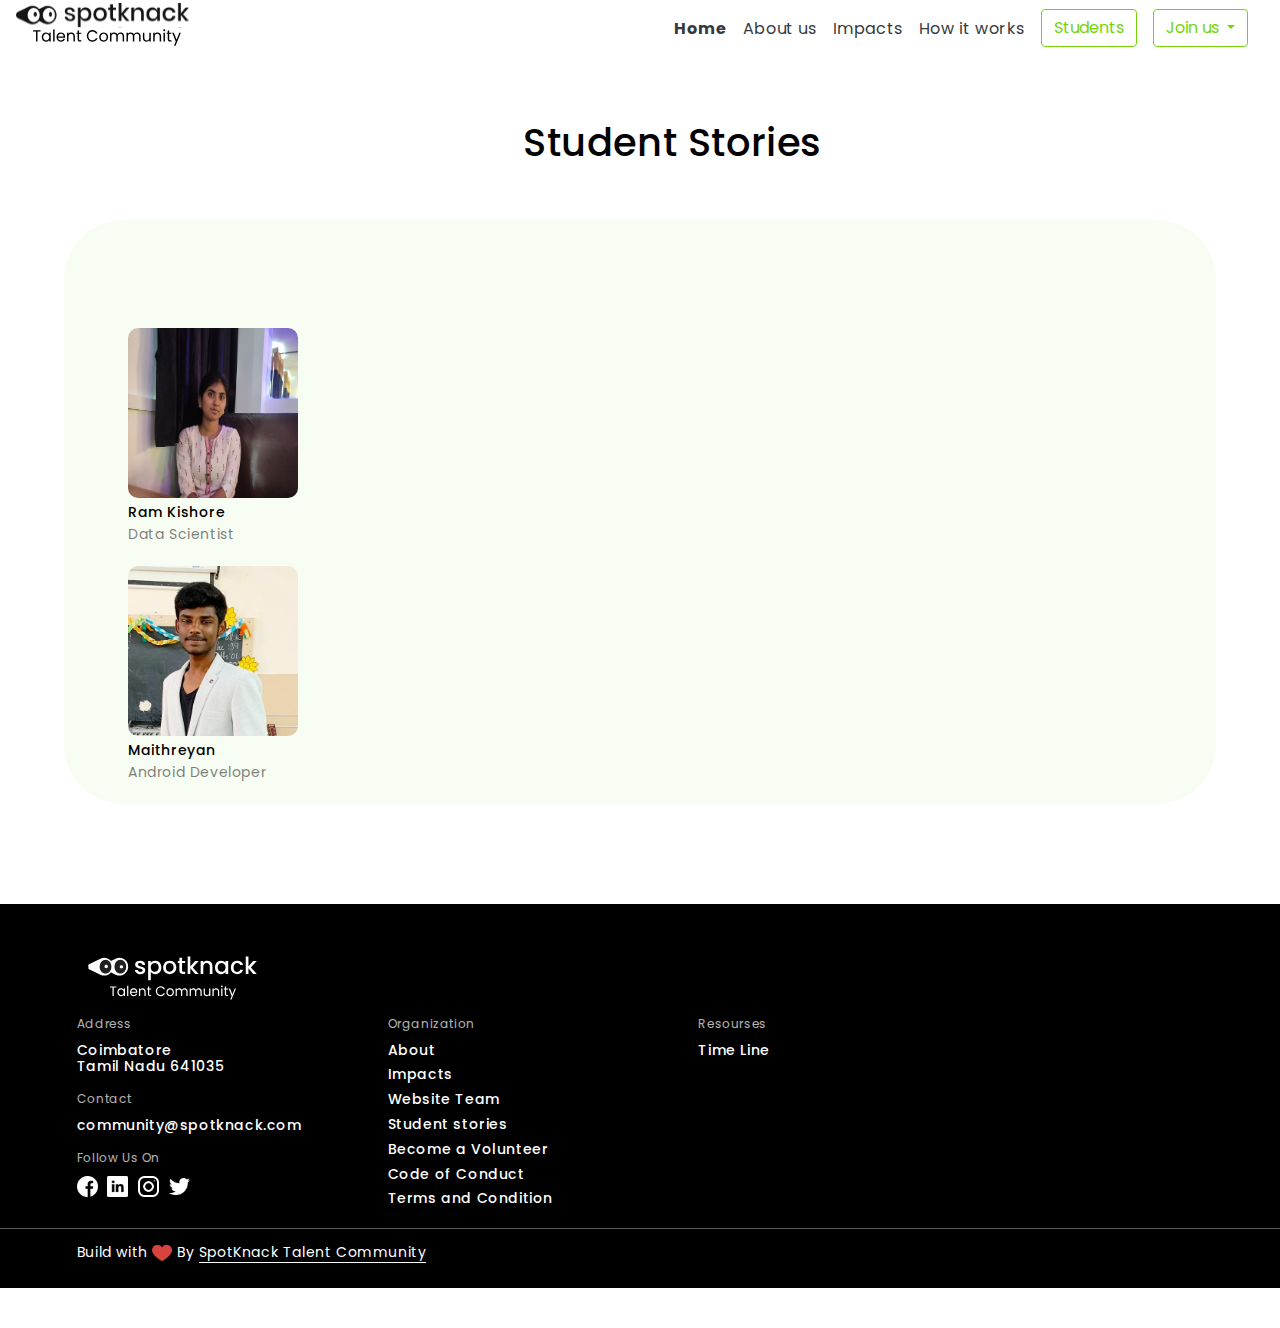
<file: story_page1.html>
<!DOCTYPE html>
<html lang="en">

<head>
    <meta charset="UTF-8" />
    <meta http-equiv="X-UA-Compatible" content="IE=edge" />
    <meta name="viewport" content="width=device-width, initial-scale=1.0" />
    <meta name="title" content="Spotknack Talent Community">
    <meta name="description" content="A community of like-minded, passionate, and motivated students formed by mentoring with the help of a working professional.">
    <meta name="keywords" content="community, mentoring,spotknack ,passionate">
    <meta name="robots" content="index, follow">
    <meta http-equiv="Content-Type" content="text/html; charset=utf-8">
    <meta name="language" content="English">
    <meta name="revisit-after" content="7 days">
    <meta name="author" content="spotknack">
    <link href="https://cdn.jsdelivr.net/npm/bootstrap@5.1.3/dist/css/bootstrap.min.css" rel="stylesheet" integrity="sha384-1BmE4kWBq78iYhFldvKuhfTAU6auU8tT94WrHftjDbrCEXSU1oBoqyl2QvZ6jIW3" crossorigin="anonymous">
    <link rel="stylesheet" href="css/style.css" />
    <link rel="stylesheet" href="css/main.css" />
    <link rel="stylesheet" href="css/bootstrap.css">
    <title> Spotknack Talent Community | About </title>
    <link rel="icon" type="image/ico" href="img/talent green.png">
    <!-- Global site tag (gtag.js) - Google Analytics -->
    <script async src="https://www.googletagmanager.com/gtag/js?id=G-C1GBP2C40P"></script>
    <script src="js/story1.js"></script>
    <script>
        window.dataLayer = window.dataLayer || [];

        function gtag() {
            dataLayer.push(arguments);
        }
        gtag('js', new Date());

        gtag('config', 'G-C1GBP2C40P');
    </script>
</head>

<body id="about">
    <!--=====Navbar=====-->
    <nav class="navbar fixed-top navbar-light bg-white navbar-expand-md bg-light">
        <a href="https://community.spotknack.com/" class="navbar-brand"><img src="img/Black Logo.svg" class="talent-logo" alt=""></a>
        <button class=" nt navbar-toggler position-absolute " data-toggle="collapse" data-target="#navMenu">
          <span class="navbar-toggler-icon "></span>
      </button>
        <div class="collapse navbar-collapse" id="navMenu">
            <ul class="navbar-nav ml-auto text-nowrap">
                <li class="nav-item"><a class="nav-link text-dark font-weight-bold" href="index.html">Home</a></li>
                <li class="nav-item"><a class="nav-link text-dark" href="about.html">About us</a></li>
                <li class="nav-item"><a class="nav-link text-dark" href="https://impact.spotknack.com">Impacts</a></li>
                <li class="nav-item"><a class="nav-link text-dark mr-2" href="index.html#how-it-works">How it works</a></li>
                <li class="nav-item">
                    <a href='https://forms.zohopublic.com/spotknack/form/Mission2021Registration/formperma/6HLkFAHXn-sAPii62-6vLCNSmx8Ys47CrrpEVJzgLSQ' title="Student Registration" target='_blank' onclick="zforms_open_window(this.href, 648, 700); return false"><button class="st-btn btn btns mr-3">Students</button></li>
                </a>
                    <div class="dropdown">
                        <button class="btn  dropdown-toggle nav-item st-btn btn btns mr-3" id="dropdownMenuButton1" data-bs-toggle="dropdown" aria-expanded="false">
              Join us
            </button>
                        <ul class="dropdown-menu mt-2" aria-labelledby="dropdownMenuButton1">
                            <li><a class="dropdown-item" href="https://chat.whatsapp.com/IicUtDV6cNYJX1yYcYgAzT">WhatsApp</a></li>
                            <li><a class="dropdown-item" href="https://t.me/joinchat/3nqPv5jlBaQ1MzJl">Telegram</a></li>

                        </ul>
                    </div>
            </ul>
        </div>
    </nav>

    <div class="core-text text-center mt-1">
        Student Stories</div>
    <div class="core-cont d-flex mt-5 flex-nowrap">

        <div class="mar-top-108 d-flex  flex-row flex-wrap">
            <div class="flex-column padding" onclick="navigationpage1()">
                <img src="" class="img" id="mentee_img1">
                <p class="member" id="mentee_name1"></p>
                <p class="dest" id="mentee_dest1"></p>
            </div>
            <div class="flex-column padding" onclick="navigationpage2()">
                <img src="" class="img" id="mentee_img2">
                <p class="member" id="mentee_name2"></p>
                <p class="dest" id="mentee_dest2"></p>
            </div>
           
        </div>
    </div>






    <footer>
        <div class="footer w-75">
            <div class="logo"><img src="img/White Logo.svg" width="20%" alt=""></div>
            <div class="row foot text-nowrap justify-content-evenly">
                <div class="col addrs">
                    <p class="pb-1">Address</p>
                    <h6>Coimbatore<br>Tamil Nadu 641035</h6>
                    <p class="pb-1">Contact</p>
                    <h6>community@spotknack.com</h6>
                    <p class="pb-1">Follow Us On</p>
                    <div class="social-networks">
                        <a href="https://www.facebook.com/spotknack" target="_blank"><img src="img/facebook.png" alt="logos"></a>
                        <a href="https://www.linkedin.com/showcase/spotknack-talent-community" target="_blank"><img src="img/linkedin.png" alt="logo-linkedin"></a>
                        <a href="https://www.instagram.com/invites/contact/?i=1pkyhbjq91ypy&utm_content=ml5wc0h" target="_blank"><img src="img/instagram-logo.png" alt=""></a>
                        <a href="https://twitter.com/spotknack" target="_blank"><img src="img/twitter.png" alt=""></a>
                    </div>
                </div>
                <div class="col orgn">
                    <p class="pb-1">Organization</p>
                    <h6><a href="about.html">About</a></h6>
                    <h6><a href="https://impact.spotknack.com">Impacts</a></h6>
                    <h6><a href="Website-team.html">Website Team</a></h6>
                    <h6><a href="#">Student stories</a></h6>
                    <h6><a href="https://forms.gle/aTU8YwFE4TCAXbxn6">Become a Volunteer</a></h6>

                    <h6><a href="code.html">Code of Conduct</a></h6>
                    <h6><a href="terms.html">Terms and Condition</a></h6>
                </div>

                <div class="col res">
                    <p class="pb-1">Resourses</p>
                    <!--- <h6><a href="members.html">Our Awsome Students</a></h6> -->
                    <h6><a href="time-line.html">Time Line</a></h6>
                </div>
            </div>

    </footer>

    <div class="build">Build with <img src="img/heart.png"> By <a href="https://spotknack.com/" target="_blank">SpotKnack Talent Community</a></div>
    <script src="https://cdn.jsdelivr.net/npm/bootstrap@5.1.3/dist/js/bootstrap.bundle.min.js" integrity="sha384-ka7Sk0Gln4gmtz2MlQnikT1wXgYsOg+OMhuP+IlRH9sENBO0LRn5q+8nbTov4+1p" crossorigin="anonymous"></script>
    <script src="https://code.jquery.com/jquery-3.5.1.slim.min.js" integrity="sha384-DfXdz2htPH0lsSSs5nCTpuj/zy4C+OGpamoFVy38MVBnE+IbbVYUew+OrCXaRkfj" crossorigin="anonymous"></script>
    <script src="js/bootstrap.js"></script>
    <script src="js/app.js"></script>
    <script type="text/javascript">
        function zforms_open_window(url, height, width) {
            var leftPos = 0;
            var topPos = 0;
            if (screen) {
                leftPos = (screen.width - width) / 2;
                topPos = (screen.height - height) / 2;
                window.open(url, null, 'width=' + width + ',height=' + height + ',left=' + leftPos + ',top=' + topPos + ', toolbar=0, location=0, status=1, scrollbars=1, resizable=1');
            }
        }
    </script>
    <script type="text/javascript">
        var $zoho = $zoho || {};
        $zoho.salesiq = $zoho.salesiq || {
            widgetcode: "68d14420a8b23c3d7966c8637be17415ee75cdd5a02af41d55e343270b69fc44",
            values: {},
            ready: function() {}
        };
        var d = document;
        s = d.createElement("script");
        s.type = "text/javascript";
        s.id = "zsiqscript";
        s.defer = true;
        s.src = "https://salesiq.zoho.com/widget";
        t = d.getElementsByTagName("script")[0];
        t.parentNode.insertBefore(s, t);
        d.write("<div id='zsiqwidget'></div>");
    </script>

</body>

</html>
</file>
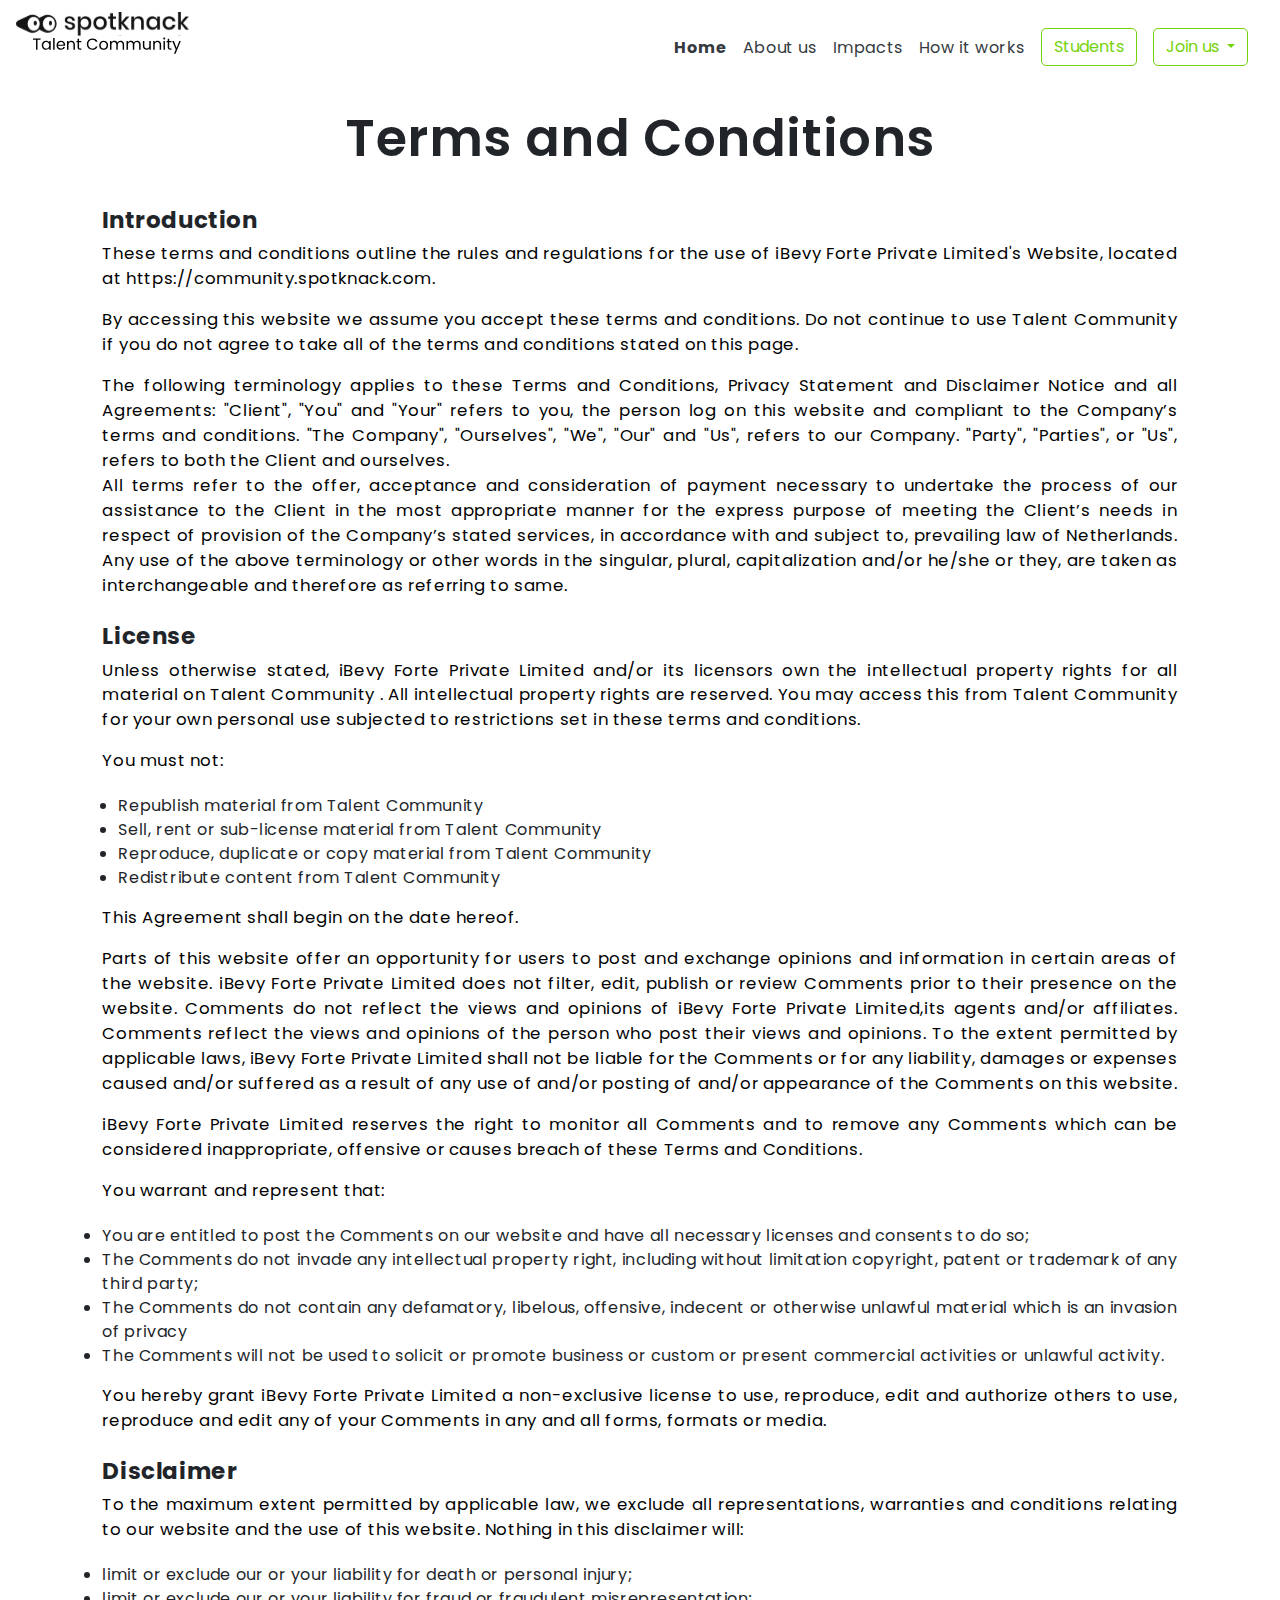
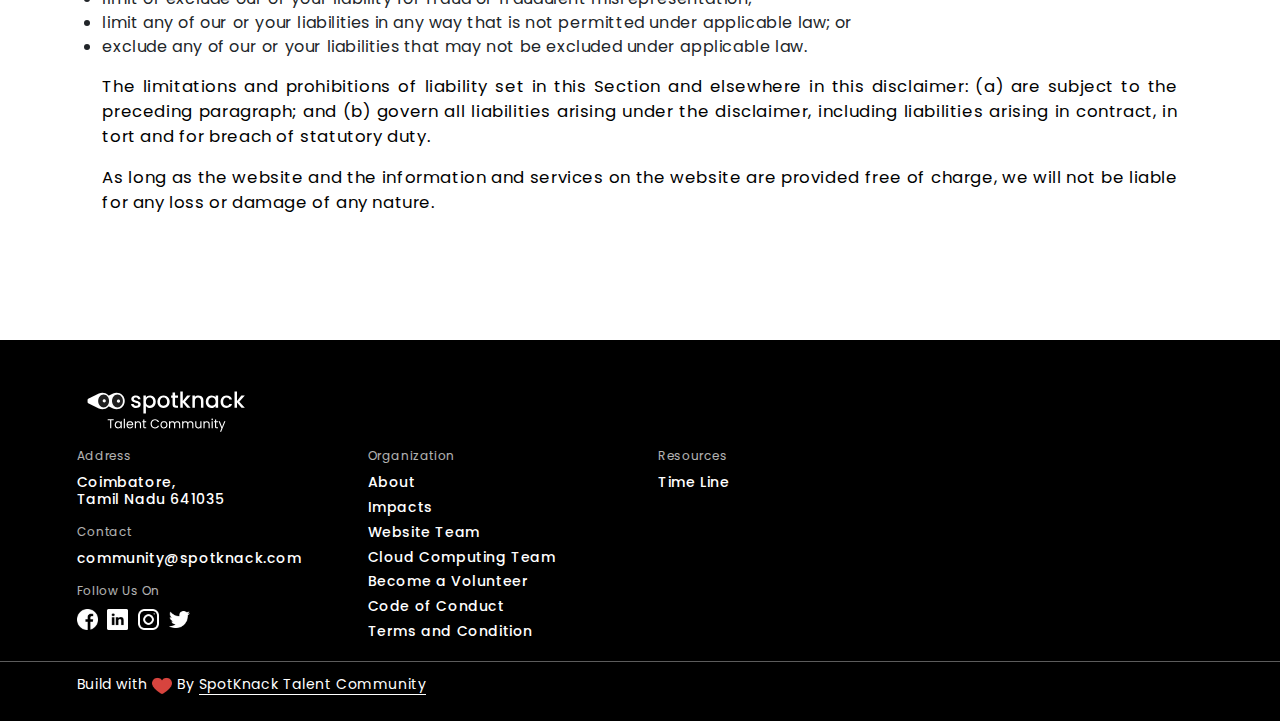
<file: terms.html>
<!DOCTYPE html>
<html lang="en">

<head>
    <meta charset="UTF-8">
    <meta http-equiv="X-UA-Compatible" content="IE=edge">
    <meta name="viewport" content="width=device-width, initial-scale=1.0">
    <meta name="title" content="Spotknack Talent Community">
    <meta name="description" content="A community of like-minded, passionate, and motivated students formed by mentoring with the help of a working professional.">
    <meta name="keywords" content="community, mentoring,spotknack ,passionate">
    <meta name="robots" content="index, follow">
    <meta http-equiv="Content-Type" content="text/html; charset=utf-8">
    <meta name="language" content="English">
    <meta name="revisit-after" content="7 days">
    <meta name="author" content="spotknack">
    <title> Spotknack Talent Community | Terms and Conditions</title>
    <link href="https://cdn.jsdelivr.net/npm/bootstrap@5.1.3/dist/css/bootstrap.min.css" rel="stylesheet" integrity="sha384-1BmE4kWBq78iYhFldvKuhfTAU6auU8tT94WrHftjDbrCEXSU1oBoqyl2QvZ6jIW3" crossorigin="anonymous">
    <link rel="stylesheet" href="css/bootstrap.css">
    <link rel="stylesheet" href="css/main.css">
    <link rel="stylesheet" href="css/code.css">
    <link rel="icon" type="image/ico" href="img/talent green.png">
    <!-- Global site tag (gtag.js) - Google Analytics -->
    <script async src="https://www.googletagmanager.com/gtag/js?id=G-C1GBP2C40P"></script>
    <script>
        window.dataLayer = window.dataLayer || [];

        function gtag() {
            dataLayer.push(arguments);
        }
        gtag('js', new Date());

        gtag('config', 'G-C1GBP2C40P');
    </script>

</head>

<body id="home">
    <!--======Navbar=======-->
    <nav class="navbar fixed-top bg-white navbar-light navbar-expand-md bg-light">
        <a href="https://community.spotknack.com/" class="navbar-brand"><img src="img/Black Logo.svg" class="talent-logo" alt=""></a>
        <button class=" nt navbar-toggler position-absolute " data-toggle="collapse" data-target="#navMenu">
        <span class="navbar-toggler-icon "></span>
    </button>
        <div class="collapse navbar-collapse" id="navMenu">
            <ul class="navbar-nav ml-auto text-nowrap">
                <li class="nav-item"><a class="nav-link text-dark font-weight-bold" href="index.html">Home</a></li>
                <li class="nav-item"><a class="nav-link text-dark" href="about.html">About us</a></li>
                <li class="nav-item"><a class="nav-link text-dark" href="https://impact.spotknack.com">Impacts</a></li>
                <li class="nav-item"><a class="nav-link text-dark mr-2" href="index.html#how-it-works">How it works</a></li>
                <li class="nav-item">
                    <a href='https://forms.zohopublic.com/spotknack/form/Mission2021Registration/formperma/6HLkFAHXn-sAPii62-6vLCNSmx8Ys47CrrpEVJzgLSQ' title="Student Registration" target='_blank' onclick="zforms_open_window(this.href, 648, 700); return false"><button class="st-btn btn btns mr-3">Students</button></li>
                </a>
                    <div class="dropdown">
                        <button class="btn  dropdown-toggle nav-item st-btn btn btns mr-3" id="dropdownMenuButton1" data-bs-toggle="dropdown" aria-expanded="false">
              Join us
            </button>
                        <ul class="dropdown-menu mt-2" aria-labelledby="dropdownMenuButton1">
                            <li><a class="dropdown-item" href="https://chat.whatsapp.com/IicUtDV6cNYJX1yYcYgAzT">WhatsApp</a></li>
                            <li><a class="dropdown-item" href="https://t.me/joinchat/3nqPv5jlBaQ1MzJl">Telegram</a></li>

                        </ul>
                    </div>
            </ul>
        </div>
    </nav>
    <!--=====Main-page======-->
    <section>
        <div class="head-terms">Terms and Conditions</div>
        <div class="container">
            <div class="code-points">
                <h5 class="mb-2">Introduction</h5>
                <p>These terms and conditions outline the rules and regulations for the use of iBevy Forte Private Limited's Website, located at https://community.spotknack.com.</p>

                <p>By accessing this website we assume you accept these terms and conditions. Do not continue to use Talent Community if you do not agree to take all of the terms and conditions stated on this page.</p>

                <p>The following terminology applies to these Terms and Conditions, Privacy Statement and Disclaimer Notice and all Agreements: "Client", "You" and "Your" refers to you, the person log on this website and compliant to the Company’s terms
                    and conditions. "The Company", "Ourselves", "We", "Our" and "Us", refers to our Company. "Party", "Parties", or "Us", refers to both the Client and ourselves.<br> All terms refer to the offer, acceptance and consideration of payment
                    necessary to undertake the process of our assistance to the Client in the most appropriate manner for the express purpose of meeting the Client’s needs in respect of provision of the Company’s stated services, in accordance with and
                    subject to, prevailing law of Netherlands. Any use of the above terminology or other words in the singular, plural, capitalization and/or he/she or they, are taken as interchangeable and therefore as referring to same.</p>
            </div>
            <div class="code-points">
                <h5 class="mb-2">License</h5>
                <p>Unless otherwise stated, iBevy Forte Private Limited and/or its licensors own the intellectual property rights for all material on Talent Community . All intellectual property rights are reserved. You may access this from Talent Community
                    for your own personal use subjected to restrictions set in these terms and conditions.</p>

                <p>You must not:</p>
                <ul class="pl-3">
                    <li>Republish material from Talent Community </li>
                    <li>Sell, rent or sub-license material from Talent Community </li>
                    <li>Reproduce, duplicate or copy material from Talent Community </li>
                    <li>Redistribute content from Talent Community </li>
                </ul>
                <p>This Agreement shall begin on the date hereof.

                    <p>Parts of this website offer an opportunity for users to post and exchange opinions and information in certain areas of the website. iBevy Forte Private Limited does not filter, edit, publish or review Comments prior to their presence
                        on the website. Comments do not reflect the views and opinions of iBevy Forte Private Limited,its agents and/or affiliates. Comments reflect the views and opinions of the person who post their views and opinions. To the extent
                        permitted by applicable laws, iBevy Forte Private Limited shall not be liable for the Comments or for any liability, damages or expenses caused and/or suffered as a result of any use of and/or posting of and/or appearance of the
                        Comments on this website.</p>

                    <p>iBevy Forte Private Limited reserves the right to monitor all Comments and to remove any Comments which can be considered inappropriate, offensive or causes breach of these Terms and Conditions.</p>

                    <p>You warrant and represent that:</p>

                    <ul>
                        <li>You are entitled to post the Comments on our website and have all necessary licenses and consents to do so;</li>
                        <li>The Comments do not invade any intellectual property right, including without limitation copyright, patent or trademark of any third party;</li>
                        <li>The Comments do not contain any defamatory, libelous, offensive, indecent or otherwise unlawful material which is an invasion of privacy</li>
                        <li>The Comments will not be used to solicit or promote business or custom or present commercial activities or unlawful activity.</li>
                    </ul>

                    <p>You hereby grant iBevy Forte Private Limited a non-exclusive license to use, reproduce, edit and authorize others to use, reproduce and edit any of your Comments in any and all forms, formats or media.</p>
            </div>

            <div class="code-points">
                <h5 class="mb-2">Disclaimer</h5>
                <p>To the maximum extent permitted by applicable law, we exclude all representations, warranties and conditions relating to our website and the use of this website. Nothing in this disclaimer will:</p>

                <ul>
                    <li>limit or exclude our or your liability for death or personal injury;</li>
                    <li>limit or exclude our or your liability for fraud or fraudulent misrepresentation;</li>
                    <li>limit any of our or your liabilities in any way that is not permitted under applicable law; or</li>
                    <li>exclude any of our or your liabilities that may not be excluded under applicable law.</li>
                </ul>

                <p>The limitations and prohibitions of liability set in this Section and elsewhere in this disclaimer: (a) are subject to the preceding paragraph; and (b) govern all liabilities arising under the disclaimer, including liabilities arising
                    in contract, in tort and for breach of statutory duty.</p>

                <p>As long as the website and the information and services on the website are provided free of charge, we will not be liable for any loss or damage of any nature.</p>
            </div>

    </section>
    <footer>
        <div class="footer w-75">
            <div class="logo"><img src="/img/White Logo.svg" width="20%" alt=""></div>
            <div class="row foot text-nowrap justify-content-evenly">
                <div class="col addrs">
                    <p class="pb-1">Address</p>
                    <h6>Coimbatore,<br>Tamil Nadu 641035</h6>
                    <p class="pb-1">Contact</p>
                    <h6>community@spotknack.com</h6>
                    <p class="pb-1">Follow Us On</p>
                    <div class="social-networks">
                        <a href="https://www.facebook.com/spotknack" target="_blank"><img src="img/facebook.png" alt="logos"></a>
                        <a href="https://www.linkedin.com/showcase/spotknack-talent-community" target="_blank"><img src="img/linkedin.png" alt="logo-linkedin"></a>
                        <a href=" https://www.instagram.com/invites/contact/?i=1pkyhbjq91ypy&utm_content=ml5wc0h" target="_blank"><img src="img/instagram-logo.png" alt=""></a>
                        <a href="https://twitter.com/spotknack" target="_blank"><img src="img/twitter.png" alt=""></a>
                    </div>
                </div>
                <div class="col orgn">
                    <p class="pb-1">Organization</p>
                    <h6><a href="about.html">About</a></h6>
                    <h6><a href="https://impact.spotknack.com">Impacts</a></h6>
                    <h6><a href="Website-team.html">Website Team</a></h6>
                    <h6><a href="cloud-team.html">Cloud Computing Team</a></h6>
                    <h6><a href="https://forms.gle/aTU8YwFE4TCAXbxn6">Become a Volunteer</a></h6>
                    <h6><a href="code.html">Code of Conduct</a></h6>
                    <h6><a href="terms.html">Terms and Condition</a></h6>
                    <!--     <h6><a href="#">Privacy Policy</a></h6> -->
                </div>
                <!---   <div class="col partner orgn">
                <p class="pb-1">Our Partners</p>
                <h6><a href="https://aicraise.com/">Spotknack</a></h6>
        </div> -->
                <div class="col res">
                    <p class="pb-1">Resources</p>
                    <!-- <h6><a href="members.html">Our Awesome Students </a></h6> -->
                    <h6><a href="time-line.html">Time Line</a></h6>
                </div>
            </div>
    </footer>
    <div class="build">Build with <img src="img/heart.png"> By <a href="https://www.linkedin.com/showcase/spotknack-talent-community" target="_blank">SpotKnack Talent Community</a></div>
    <script src="https://cdn.jsdelivr.net/npm/bootstrap@5.1.3/dist/js/bootstrap.bundle.min.js" integrity="sha384-ka7Sk0Gln4gmtz2MlQnikT1wXgYsOg+OMhuP+IlRH9sENBO0LRn5q+8nbTov4+1p" crossorigin="anonymous"></script>
    <script src="https://code.jquery.com/jquery-3.5.1.slim.min.js" integrity="sha384-DfXdz2htPH0lsSSs5nCTpuj/zy4C+OGpamoFVy38MVBnE+IbbVYUew+OrCXaRkfj" crossorigin="anonymous"></script>
    <script src="js/bootstrap.js"></script>
    <script src="js/app.js"></script>
    <script type="text/javascript">
        function zforms_open_window(url, height, width) {
            var leftPos = 0;
            var topPos = 0;
            if (screen) {
                leftPos = (screen.width - width) / 2;
                topPos = (screen.height - height) / 2;
                window.open(url, null, 'width=' + width + ',height=' + height + ',left=' + leftPos + ',top=' + topPos + ', toolbar=0, location=0, status=1, scrollbars=1, resizable=1');
            }
        }
    </script>
    <script type="text/javascript">
        var $zoho = $zoho || {};
        $zoho.salesiq = $zoho.salesiq || {
            widgetcode: "68d14420a8b23c3d7966c8637be17415ee75cdd5a02af41d55e343270b69fc44",
            values: {},
            ready: function() {}
        };
        var d = document;
        s = d.createElement("script");
        s.type = "text/javascript";
        s.id = "zsiqscript";
        s.defer = true;
        s.src = "https://salesiq.zoho.com/widget";
        t = d.getElementsByTagName("script")[0];
        t.parentNode.insertBefore(s, t);
        d.write("<div id='zsiqwidget'></div>");
    </script>

</body>

</html>
</file>
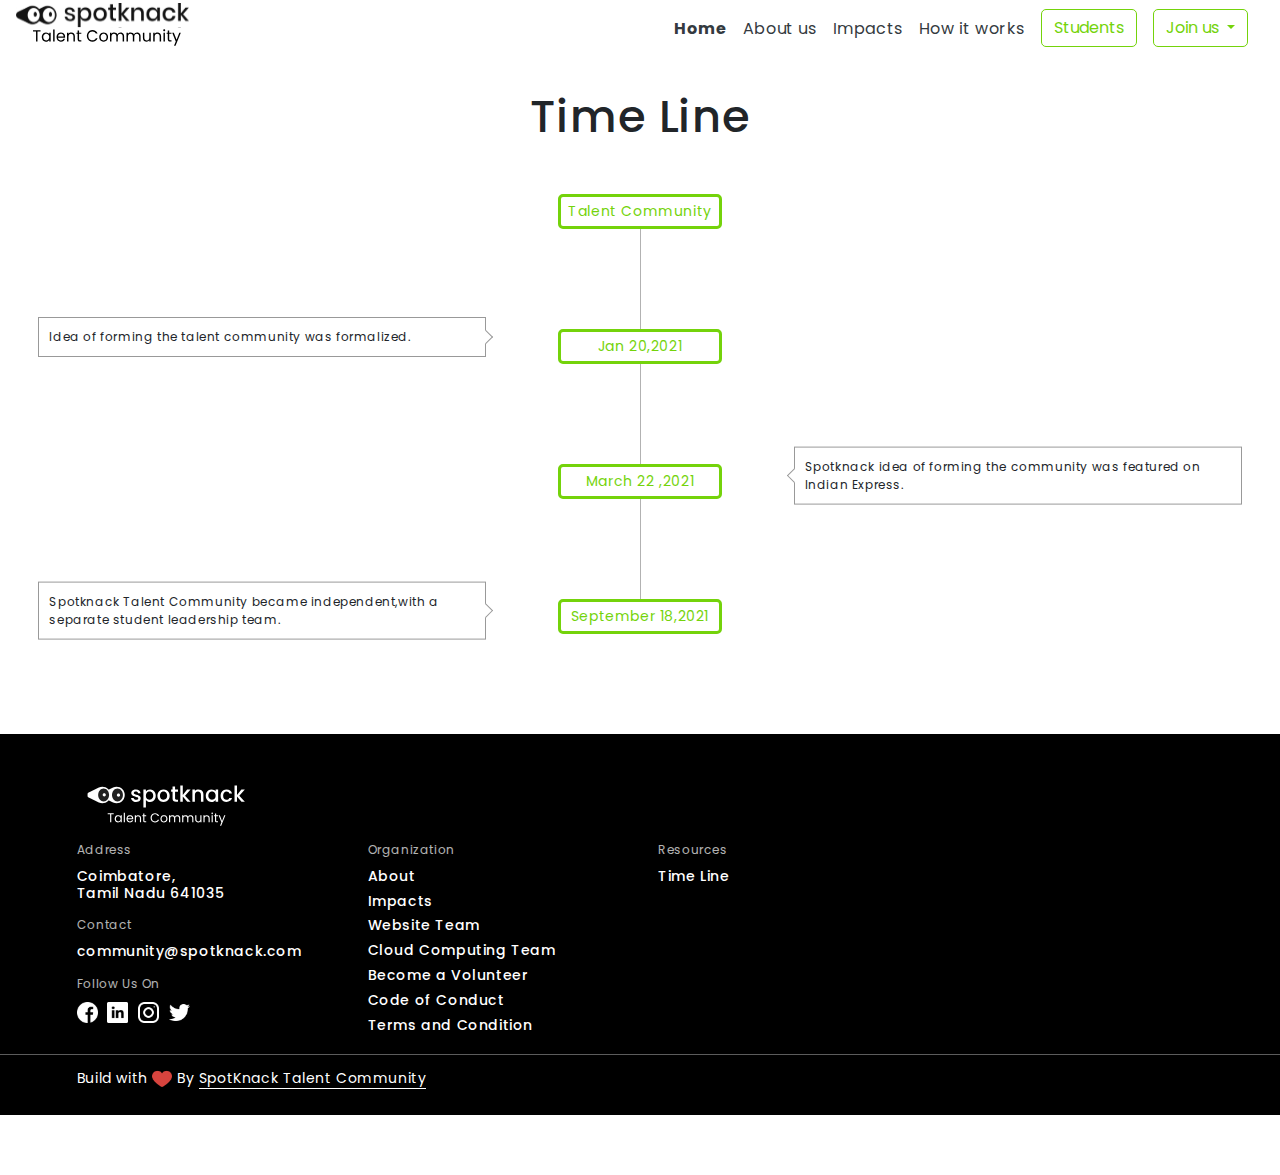
<file: time-line.html>
<!DOCTYPE html>
<html lang="en">

<head>
    <meta charset="UTF-8">
    <meta http-equiv="X-UA-Compatible" content="IE=edge">
    <meta name="viewport" content="width=device-width, initial-scale=1.0">
    <meta name="title" content="Spotknack Talent Community">
    <meta name="description" content="A community of like-minded, passionate, and motivated students formed by mentoring with the help of a working professional.">
    <meta name="keywords" content="community, mentoring,spotknack ,passionate">
    <meta name="robots" content="index, follow">
    <meta http-equiv="Content-Type" content="text/html; charset=utf-8">
    <meta name="language" content="English">
    <meta name="revisit-after" content="7 days">
    <meta name="author" content="spotknack">
    <title>Spotknack Talent Community | Time Line</title>
    <link href="https://cdn.jsdelivr.net/npm/bootstrap@5.1.3/dist/css/bootstrap.min.css" rel="stylesheet" integrity="sha384-1BmE4kWBq78iYhFldvKuhfTAU6auU8tT94WrHftjDbrCEXSU1oBoqyl2QvZ6jIW3" crossorigin="anonymous">
    <link rel="stylesheet" href="css/bootstrap.css">
    <link rel="stylesheet" href="css/main.css">
    <link rel="icon" type="image/ico" href="img/talent green.png">
    <!-- Global site tag (gtag.js) - Google Analytics -->
    <script async src="https://www.googletagmanager.com/gtag/js?id=G-C1GBP2C40P"></script>
    <script>
        window.dataLayer = window.dataLayer || [];

        function gtag() {
            dataLayer.push(arguments);
        }
        gtag('js', new Date());

        gtag('config', 'G-C1GBP2C40P');
    </script>
</head>

<body id="time">
    <!--======Navbar=======-->
    <nav class="navbar fixed-top navbar-light bg-white navbar-expand-md bg-light">
        <a href="https://community.spotknack.com/" class="navbar-brand"><img src="img/Black Logo.svg" class="talent-logo" alt=""></a>
        <button class=" nt navbar-toggler position-absolute " data-toggle="collapse" data-target="#navMenu">
            <span class="navbar-toggler-icon "></span>
        </button>
        <div class="collapse navbar-collapse" id="navMenu">
            <ul class="navbar-nav ml-auto text-nowrap">
                <li class="nav-item"><a class="nav-link text-dark font-weight-bold" href="index.html">Home</a></li>
                <li class="nav-item"><a class="nav-link text-dark" href="about.html">About us</a></li>
                <li class="nav-item"><a class="nav-link text-dark" href="https://impact.spotknack.com">Impacts</a></li>
                <li class="nav-item"><a class="nav-link text-dark mr-2" href="index.html#how-it-works">How it works</a></li>
                <li class="nav-item">
                    <a href='https://forms.zohopublic.com/spotknack/form/Mission2021Registration/formperma/6HLkFAHXn-sAPii62-6vLCNSmx8Ys47CrrpEVJzgLSQ' title="Student Registration" target='_blank' onclick="zforms_open_window(this.href, 648, 700); return false"><button class="st-btn btn btns mr-3">Students</button></li>
                </a>
                    <div class="dropdown">
                        <button class="btn  dropdown-toggle nav-item st-btn btn btns mr-3" id="dropdownMenuButton1" data-bs-toggle="dropdown" aria-expanded="false">
                  Join us
                </button>
                        <ul class="dropdown-menu mt-2" aria-labelledby="dropdownMenuButton1">
                            <li><a class="dropdown-item" href="https://chat.whatsapp.com/IicUtDV6cNYJX1yYcYgAzT">WhatsApp</a></li>
                            <li><a class="dropdown-item" href="https://t.me/joinchat/3nqPv5jlBaQ1MzJl">Telegram</a></li>

                        </ul>
                    </div>
            </ul>
        </div>
    </nav>
    <section>
        <h4 class="fw-bold tl text-center">Time Line</h4>
        <div class="time-container d-flex flex-column">
            <div class="box-cont">
                <div class="rectangle mb-50">Talent Community</div>
            </div>
            <div class="vert-line vert-active"></div>
            <div class="box-cont">
                <div class="d-flex boxes-left">
                    <div class="textbox-left ">Idea of forming the talent community was formalized.
                        <div class="shape"></div>
                    </div>
                    <div class="rectangle">Jan 20,2021</div>
                </div>
            </div>
            <div class="vert-line"></div>
            <div class="box-cont">
                <div class="d-flex boxes-right">
                    <div class="rectangle">March 22 ,2021</div>
                    <div class="textbox-right">Spotknack idea of forming the community was featured on Indian Express.
                        <div class="shape"></div>
                    </div>
                </div>
            </div>
            <div class="vert-line"></div>
            <div class="box-cont">
                <div class="d-flex boxes-left">
                    <div class="textbox-left">Spotknack Talent Community became independent,with a separate student leadership team.
                        <div class="shape"></div>
                    </div>
                    <div class="rectangle">September 18,2021</div>
                </div>
            </div>
            <!--- <div class="vert-line"></div>
         <div class="box-cont">
             <div class="d-flex boxes-left">
            <div class="textbox-left">Amet minim mollit non deserunt ullamco est sit aliqua dolor do amet sint. Velit officia consequat duis enim velit mollit. Exercitation veniam consequat sunt nostrud amet.
                <div class="shape"></div>
            </div>
            <div class="rectangle">March 17,2021</div></div>
         </div>
         <div class="vert-line"></div>
         <div class="box-cont">
            <div class="d-flex boxes-right">
            <div class="rectangle">March 17,2021</div>
            <div class="textbox-right">Amet minim mollit non deserunt ullamco est sit aliqua dolor do amet sint. Velit officia consequat duis enim velit mollit. Exercitation veniam consequat sunt nostrud amet.
                <div class="shape"></div>
            </div>
            </div> 
         </div>-->
        </div>

    </section>



    <!--=====footer=====-->
    <footer>
        <div class="footer w-75">
            <div class="logo"><img src="/img/White Logo.svg" width="20%" alt=""></div>
            <div class="row foot text-nowrap justify-content-evenly">
                <div class="col addrs">
                    <p class="pb-1">Address</p>
                    <h6>Coimbatore,<br>Tamil Nadu 641035</h6>
                    <p class="pb-1">Contact</p>
                    <h6>community@spotknack.com</h6>
                    <p class="pb-1">Follow Us On</p>
                    <div class="social-networks">
                        <a href="https://www.facebook.com/spotknack" target="_blank"><img src="img/facebook.png" alt="logos"></a>
                        <a href="https://www.linkedin.com/showcase/spotknack-talent-community" target="_blank"><img src="img/linkedin.png" alt="logo-linkedin"></a>
                        <a href=" https://www.instagram.com/invites/contact/?i=1pkyhbjq91ypy&utm_content=ml5wc0h" target="_blank"><img src="img/instagram-logo.png" alt=""></a>
                        <a href="https://twitter.com/spotknack" target="_blank"><img src="img/twitter.png" alt=""></a>
                    </div>
                </div>
                <div class="col orgn">
                    <p class="pb-1">Organization</p>
                    <h6><a href="about.html">About</a></h6>
                    <h6><a href="https://impact.spotknack.com">Impacts</a></h6>
                    <h6><a href="Website-team.html">Website Team</a></h6>
                    <h6><a href="cloud-team.html">Cloud Computing Team</a></h6>
                    <h6><a href="https://forms.gle/aTU8YwFE4TCAXbxn6">Become a Volunteer</a></h6>
                    <h6><a href="code.html">Code of Conduct</a></h6>
                    <h6><a href="terms.html">Terms and Condition</a></h6>
                </div>
                <!---   <div class="col partner orgn">
                    <p class="pb-1">Our Partners</p>
                    <h6><a href="https://aicraise.com/">Spotknack</a></h6>
            </div> -->
                <div class="col res">
                    <p class="pb-1">Resources</p>
                    <h6><a href="time-line.html">Time Line</a></h6>
                </div>
            </div>
    </footer>
    <div class="build">Build with <img src="img/heart.png"> By <a href="https://spotknack.com/" target="_blank">SpotKnack Talent Community</a></div>
    <script src="https://cdn.jsdelivr.net/npm/bootstrap@5.1.3/dist/js/bootstrap.bundle.min.js" integrity="sha384-ka7Sk0Gln4gmtz2MlQnikT1wXgYsOg+OMhuP+IlRH9sENBO0LRn5q+8nbTov4+1p" crossorigin="anonymous"></script>
    <script src="https://code.jquery.com/jquery-3.5.1.slim.min.js" integrity="sha384-DfXdz2htPH0lsSSs5nCTpuj/zy4C+OGpamoFVy38MVBnE+IbbVYUew+OrCXaRkfj" crossorigin="anonymous"></script>
    <script src="js/bootstrap.js"></script>
    <script src="js/app.js"></script>
    <script type="text/javascript">
        function zforms_open_window(url, height, width) {
            var leftPos = 0;
            var topPos = 0;
            if (screen) {
                leftPos = (screen.width - width) / 2;
                topPos = (screen.height - height) / 2;
                window.open(url, null, 'width=' + width + ',height=' + height + ',left=' + leftPos + ',top=' + topPos + ', toolbar=0, location=0, status=1, scrollbars=1, resizable=1');
            }
        }
    </script>
    <script type="text/javascript">
        var $zoho = $zoho || {};
        $zoho.salesiq = $zoho.salesiq || {
            widgetcode: "68d14420a8b23c3d7966c8637be17415ee75cdd5a02af41d55e343270b69fc44",
            values: {},
            ready: function() {}
        };
        var d = document;
        s = d.createElement("script");
        s.type = "text/javascript";
        s.id = "zsiqscript";
        s.defer = true;
        s.src = "https://salesiq.zoho.com/widget";
        t = d.getElementsByTagName("script")[0];
        t.parentNode.insertBefore(s, t);
        d.write("<div id='zsiqwidget'></div>");
    </script>

</body>

</html>
</file>
<file: css/style.css>
@import url("https://fonts.googleapis.com/css2?family=Poppins:wght@300&display=swap");
body {
  font-family: "Poppins", sans-serif !important;
  letter-spacing: 0.6px;
}
#about {
  margin-top: -40px;
}
.text2 {
  font-size: 1.4vw !important;
  text-align: center;
  width: 100vw;
  padding-left: 4%;
  opacity: 0.9;
  font-weight: normal !important;
  padding-right: 4%;
}
.cont {
  padding: 0 100px;
}
.color-black {
  color: #000000;
}
.about {
  margin-left: 10%;
  width: 24%;
  padding-right: 15%;
  font-size: 40px;
  color: #000000;
}
.contn {
  margin-top: 90px;
  margin-bottom: 146px;
}
.about-txt {
  width: 55%;
  font-size: 1.4vw !important;
  margin-left: 20px;
  padding-right: 8px;
  text-align: justify;
  opacity: 0.9;
  color: #000000;
}
.core-cont {
  flex-direction: row;
  background-color: rgba(116, 211, 11, 0.05);
  width: 90%;
  margin: auto;
  border-radius: 60px;
}
.core-text {
  margin-top: 147px;
  margin-left: 5%;
  font-size: 3vw;
  font-weight: 500;
  letter-spacing: 0.6px;
  text-align: left;
  color: #000000;
}
.img {
  border-radius: 10px;
  width: 170px;
  height: 170px;
}
.member {
  font-size: 14px;
  margin: 4px 0 1px 0;
  font-weight: 500;
  color: #000000;
}
.dest {
  opacity: 0.5;
  color: #000000;
  font-size: 14px;
}
.padding {
  margin: 0 10px 5px 20px;
}
.mar-top-108 {
  margin-left: 36px;
  margin-top: 108px;
}
.button {
  margin-top: 3rem;
  font-size: 11px;
  font-weight: 600;
  border: none;
  padding: 20px 20px 19px;
  letter-spacing: 0.6px;
  color: #ffffff;
  border-radius: 10px;
  background-color: #000000;
  margin-bottom: 35px;
}

@media all and (max-width: 800px) {
  body {
    padding-top: 110px !important;
  }
  .contn {
    flex-direction: column;
    align-items: center;
    width: 100%;
    margin: 0;
    padding: 1% 0 1% 1%;
    margin-bottom: 20px;
  }
  .about-txt {
    text-align: justify;
    width: 90%;
    margin: 0;
    font-size: 3vw !important;
    padding: 0;
  }
  .cont {
    margin-left: auto;
    margin-right: auto;
  }
  .text1 {
    font-size: 33px !important;
  }
  .text2 {
    font-size: 3vw !important;
    padding-left: 2%;
    padding-right: 2%;
  }
  .text2 br {
    display: none;
  }
  .about {
    width: 100%;
    font-size: 35px;
    text-align: center;
  }
  .core-cont {
    flex-direction: column;
    align-items: center;
    padding-left: 10px;
    padding-right: 10px;
  }
  .core-text {
    margin-left: auto;
    margin-right: auto;
    margin-top: 40px;
    margin-bottom: 0;
    font-size: 30px;
  }
  .mar-top-108 {
    margin-top: 40px;
  }
  .button {
    min-width: 50%;
    padding: 10px;
  }
  .padding {
    margin-left: 0;
    margin-right: auto;
    padding-left: 0;
  }
  .mar-top-108 {
    margin-left: 1%;
  }
}
@media screen and (max-width: 900px) and (min-width: 800px) {
  .about-txt {
    /* margin-left: 10px; */
    padding-left: 2%;
  }
}
@media all and (max-width: 480px) {
  .padding {
    margin-left: auto;
    margin-right: auto;
  }
  /* .about-txt{
    padding: 0 7px 0 7px;
  } */
}
</file>
<file: css/main.css>
@import url("https://fonts.googleapis.com/css2?family=Poppins:wght@300&display=swap");
/*====Universal Selection====*/
* {
  padding: 0;
  margin: 0;
  box-sizing: border-box;
}
body {
  font-family: "Poppins", sans-serif;
  background-color: #ffffff;
  letter-spacing: 0.6px;
  overflow-x: hidden;
  padding-top: 150px;
}
html {
  overflow-x: hidden;
  scroll-behavior: smooth;
}
/*===Navbar toggler===*/
.nt {
  top: 10px;
  right: 1%;
}
.talent-logo {
  width: 40%;
  margin-top: -10px;
}
.btns {
  border-radius: 5px;
  border: solid 1px #74d30b !important;
  color: #74d30b !important;
  transition: 0.5s !important;
  background-color: #fff !important;
}
.btns:hover {
  background-color: #74d30b !important;
  color: white !important;
}
.dropdown-menu {
  background-color: #fff;
  border: solid 1px #74d30b !important;
  width: fit-content;
}
.dropdown-menu li a {
  color: #74d30b !important;
  transition: 0.5s !important;
}
.dropdown-menu li a:hover {
  background-color: #74d30b;
  color: white !important;
}
/*===Section home===*/
.section-home {
  height: auto;
  scroll-behavior: smooth;
  min-height: 75vh;
}
.cont {
  width: 100%;
  max-height: 90%;
  margin-left: 13%;
  padding-right: 10%;
}

.find {
  margin-top: 4%;
  width: 100%;
}
.stud img {
  min-width: 50%;
  max-width: 60%;
}
.stud {
  width: 100%;
}
.yellow-round {
  content: "";
  height: 70px;
  width: 100px;
  border-radius: 100%;
  box-shadow: 110px 50px 40px rgba(116, 211, 11, 0.9);
  top: 20%;
  left: 2%;
  opacity: 0.3;
  transform: rotateX(30);
  position: absolute;
  background-color: unset;
}

/*====Section How it Works====*/

.text1 {
  font-size: 40px;
  font-weight: 600;
  letter-spacing: 0.6px;
  text-align: left;
  color: #000000;
}
.text2 {
  font-size: 60px;
  font-weight: 600;
  line-height: normal;
  text-align: left;
  color: #000000;
}
.text3 {
  opacity: 0.5;
  font-size: 25px;
  font-weight: 500;
  font-stretch: normal;
  font-style: normal;
  line-height: 1.6;
  text-align: left;
  color: #000000;
}
.section-how {
  min-height: 100vh;
  width: auto;
  padding-top: 50px;
  scroll-behavior: auto;
}
.talents {
  margin-left: 10%;
}
.talents img {
  padding-right: 40px;
  width: 500px;
}
.ellipse {
  max-width: 100%;
  width: 60px;
  height: 60px;
  margin-top: 5px;
  border-radius: 50%;
  box-shadow: 0 4px 4px 0 rgba(116, 211, 11, 0.25);
  background-color: #ffffff;
}
.details p {
  opacity: 0.5;
}
.heading {
  margin: 0;
  padding: 0;
}

/*====Hear from our community Section====*/
.cards-container {
  width: auto;
  margin-top: 160px;
  margin-left: 20%;
  height: 360px;
  overflow-x: auto;
  background-color: rgba(116, 211, 11, 0.09);
}
.cards {
  margin-left: 25%;
  margin-top: 37px;
  max-height: 257px;
  overflow-x: auto;
  scroll-behavior: smooth;
}
.cards .card {
  width: 349px;
  flex-shrink: 0;
  height: 227px;
  font-size: 14px;
  margin: 0 20px 5px;
  padding: 20px;
  border-radius: 20px;
  background-color: #ffffff;
}
.emma {
  height: 40px;
  width: 40px;
  border-radius: 10px;
}
.person {
  margin-top: 50px;
}
.name {
  font-size: 14px;
  margin-left: 10px;
}
.name p {
  font-size: 12px;
  opacity: 0.5;
}
.hear {
  position: absolute;
  padding-left: 19%;
  font-size: 40px;
  margin-top: 119px;
  white-space: pre-wrap;
  left: -12%;
  color: #000000;
}
.angle-btns {
  margin-left: 30%;
  margin-top: 1%;
}
.angle-btns button {
  background-color: #fff;
  margin-right: 12px;
}
.angle-btns .btn {
  padding-left: 5px !important;
  padding-right: 5px !important;
}
/*upcoming events */

.my-slider {
  display: inline-flex;
}
.slider-wrapper {
  width: 825px;
  height: 600px;
  margin-left: 50px;
  padding: 6px;
}
#slider {
  width: 1133px;
  height: 464px;

  margin: 145px 0 31px 240px;
  padding: 36px 0 68px 60px;
  background-color: rgba(116, 211, 11, 0.16);
  display: flex;
  justify-content: center;
  align-items: center;
}
.container {
  width: 1600px;
  margin: auto;
}
.subcontainer {
  width: 85%;
  margin: auto;
}
.controller {
  display: flex;
  justify-content: space-between;
}
#controls i {
  color: black;
  font-size: 1rem;
  font-weight: bold;
}

.previous,
.next {
  padding: 2px;
  width: 30px;
  height: 24px;
  cursor: pointer;
  outline: none;
  transition: 0.7s ease-in-out;
  border: none;
  background: white;
}

.Rectangle-185 {
  flex-grow: 0;
  margin: 0 15px 0 10px;
  padding: 15px 19px 15px 15px;
  border-radius: 20px;
  background-color: #fff;
  width: 389px;
  height: 360px;
}
#Rectangle-186 {
  width: 200px;
  height: 250px;
  flex-grow: 0;
  margin: 0 0 5px 5px;
  border-radius: 10px;
  display: contents;
}
#upcoming {
  margin-top: -30%;
  margin-left: -45%;
  width: 300px;
  word-wrap: break-word;
  font-family: Poppins;
  font-size: 40px;
  font-weight: 500;
  font-stretch: normal;
  font-style: normal;
  line-height: normal;
  letter-spacing: 0.6px;
  color: black;
}
#controls {
  margin-left: -18%;
  margin-top: 20px;
}

.event {
  flex-grow: 0;
  padding-left: 5px;
  font-family: Poppins;
  font-size: 14px;
  font-weight: bold;
  font-stretch: normal;
  font-style: normal;
  line-height: 1.79;
  letter-spacing: 0.6px;
  text-align: left;
  color: #000;
  margin-top: 25px;
}
.calender {
  color: #74d30b;
  width: 15px;
  height: 15px;
}
.date {
  margin: 50px 20px 4px 5px;
  opacity: 0.5;
  font-family: Poppins;
  font-size: 12px;
  font-weight: 500;
  font-stretch: normal;
  font-style: normal;
  line-height: normal;
  letter-spacing: 0.6px;
  text-align: left;
  color: #000;
}
.online {
  word-spacing: 1rem;
}
.abt {
  flex-grow: 0;

  font-family: Poppins;
  font-size: 12px;
  font-weight: normal;
  font-stretch: normal;
  font-style: normal;
  line-height: normal;
  letter-spacing: 0.6px;
  text-align: left;
  color: #000;
  margin-top: 4px;
  margin-left: 14px;
}
#img {
  width: 350px;
  height: 200px;
  border-radius: 5px;
  margin: auto;
}

/*====Footer Section====*/
footer {
  margin-top: 100px;
  height: auto;
  padding-left: 6%;
  padding-top: 3%;
  padding-bottom: 1%;
  border-bottom: 1px solid #9999;
  background-color: #000000;
  color: white;
}

.w-75 {
  width: 70% !important;
}
.addrs p,
.orgn p,
.partner p,
.res p {
  margin: 0;
  opacity: 0.7;
  margin-top: 15px;
  font-size: 12px;
  font-weight: normal;
  font-stretch: normal;
  font-style: normal;
  line-height: normal;
}
.addrs h6,
.orgn h6,
.partner h6,
.res h6 {
  margin-top: 5px;
  font-size: 14px;
}

.orgn h6 a,
.res h6 a {
  text-decoration: none;
  color: white;
}
.social-networks img {
  width: 13%;
  padding-right: 5px;
  padding-top: 5px;
}
.social-networks {
  width: 200px;
}
/* 
::-webkit-scrollbar {
  display: none;
} */
.build {
  padding-left: 6%;
  background-color: black;
  font-size: 14px;
  padding-top: 1%;
  padding-bottom: 2%;
  color: #ffffff;
}
.build img {
  width: 20px;
  max-width: 20%;
}
.build a {
  text-decoration: none;
  color: #fff;
  border-bottom: 1px solid white;
}
.build a:hover {
  text-decoration: none;
}
/*===Utilities===*/
.ml-150 {
  margin-left: 150px;
}
.ml-40 {
  margin-left: 30px;
}

.det {
  height: 80px;
}
.opacity-1 {
  opacity: 1;
}

/*--Events--*/
h3 {
  font-weight: bold;
  text-align: center;
  margin-top: 5rem;
}
.core-cont {
  flex-direction: row;
  background-color: rgba(116, 211, 11, 0.05);
  width: 90%;
  margin-top: 1rem;
  margin: auto;
  border-radius: 60px;
}
.core-text {
  margin-top: 147px;
  margin-left: 5%;
  font-size: 3vw;
  font-weight: 500;
  letter-spacing: 0.6px;
  text-align: left;
  color: #000000;
}
.img1 {
  border-radius: 10px;
  width: 270px;
  height: 270px;
}
.img2 {
  border-radius: 10px;
  width: 220px;
  height: 270px;
}

.dest {
  opacity: 0.5;
  color: #000000;
  font-size: 14px;
}
.padding {
  margin: 0 10px 5px 20px;
}
.mar-top-108 {
  margin-left: 36px;
  margin-top: 108px;
}

@media all and (min-width: 760px) and (max-width: 1100px) {
  .cont {
    margin-left: 6%;
    padding-right: 10%;
  }
  .stud img {
    margin-top: 17%;
    margin-left: 15%;
    max-width: 80%;
  }
}
@media all and (max-width: 1060px) {
  .details {
    margin-left: 55%;
    transform: translateX(-50%);
  }
  .section-how {
    min-height: 70vh;
  }
  .talents img {
    max-width: 90%;
  }
  .cards {
    margin-left: 35%;
  }
  .text {
    margin-top: 10px;
  }
  .angle-btns {
    margin-left: 45%;
  }
}
@media all and (max-width: 767px) {
  div .dropdown {
    margin-top: 10px;
  }

  .body {
    overflow: hidden;
  }
  .ml-40 {
    margin: 0 !important;
  }
  .section-how {
    margin-top: 80px;
  }
  .em-btn {
    margin-top: 15px;
  }
  .details {
    margin-left: 50%;
    padding-left: 1%;
    padding-right: 1%;
    transform: translateX(-50%);
  }
  .details > div {
    height: auto;
    text-align: center;
  }
  .details .row {
    flex-direction: column !important;
    align-items: center;
  }
  .details .row .col {
    margin-top: 15px !important ;
  }
  .section-home {
    margin-top: -70px;
    min-height: 72vh !important;
  }
  .find {
    text-align: center !important;
  }
  .cont {
    text-align: center;
    margin: 0;
    padding: 0;
    flex-direction: column;
  }
  .stud img {
    margin-top: 30px !important;
    max-width: 55vw !important;
  }
  .find .text1 {
    text-align: center;
    font-size: 38px !important;
  }
  .find .text2 {
    text-align: center;
    font-size: 40px !important;
  }
  .find .text3 {
    text-align: center;
    font-size: larger;
  }
  .hear {
    margin-top: 60px;
    text-align: center;
    font-size: 35px;
    width: 40%;
  }
  .social-networks {
    width: 100px;
  }
  .social-networks img {
    width: 25%;
  }
  .foot {
    flex-direction: column;
  }
}
@media all and (min-height: 1024px) {
  .section-home {
    min-height: 84vh;
  }
}
@media all and (max-width: 368px) {
  .details {
    white-space: pre-wrap !important;
  }
  .details .row .col {
    margin-bottom: -45px !important;
  }
}
@media all and (max-width: 500px) {
  .cards {
    margin-left: 2%;
  }
  .angle-btns {
    margin-left: 10%;
  }
  .hear {
    height: auto;
    display: flex;
    width: 101%;
    justify-content: center;
    font-size: 25px;
    font-weight: bold;
    white-space: nowrap !important;
    margin-top: -75px;
  }
  .cards-container {
    margin-left: 2%;
  }
}

/*=====Have any Quetion page=====*/
#quetion {
  padding-top: 90px;
  height: 100vh;
}
.tabs-faq .tab {
  cursor: pointer;
  text-decoration: none;
  padding: 10px;
}

.tab.active-b {
  width: 10px;
  border-bottom: 3px solid black;
}
[data-tab-contents] {
  display: none !important;
}
.active-b[data-tab-contents] {
  display: block !important;
}
.title {
  font-size: 4vw;
  font-weight: bolder;
}
.tabs-faq {
  margin-left: auto;
  margin-right: auto;
  width: 70%;
}
.tabs-faq li a {
  text-transform: uppercase;
  font-weight: bold;
  font-size: 1.2vw;
  color: black;
}
.txt h3 {
  font-size: 1.8vw;
  font-weight: bold;
}
.txt ul {
  padding-left: 17px;
}
.txt p,
.txt li {
  font-size: 1.3vw;
}
.txt ul > li {
  margin-top: 20px;
}
.mb {
  margin-bottom: 15rem !important;
}
@media all and (max-width: 768px) {
  .w-75 {
    width: 100vw !important;
  }
  .tabs-faq .tab {
    padding: 5px;
  }
  .tabs-faq {
    width: 100%;
  }
  .title {
    font-size: 5vw;
  }
  .tabs-faq li a {
    font-size: 2.3vw;
  }
  .txt h3 {
    font-size: 4vw;
    font-weight: bold;
  }

  .txt p,
  .txt li {
    font-size: 3vw;
  }
}

/*======Our awsome Speakers page======*/
#our-awsome {
  padding-top: 90px !important;
}
.speakers {
  font-size: 60px;
  font-weight: 600;
  text-align: center;
}
.list {
  padding: 0%;
}
.tabs {
  position: relative;
  width: 70%;
  margin: auto;
}
.tabs li {
  padding: 10px;
  list-style: none;
}
.tabs li a {
  text-decoration: none;
  color: black;
  font-size: 16px;
  font-weight: 600;
  cursor: pointer;
  padding: 10px;
}
.tab.active {
  border-bottom: 3px solid black;
  border-bottom-width: 50%;
  transition: 0.2s ease-out;
}
.tab:hover {
  background-color: #74d30b;
  color: #fff;
  transition: 0.5s;
}

.member {
  font-size: 14px;
  margin: 4px 0 1px 0;
  font-weight: 500;
  color: #000000;
}
.dest {
  opacity: 0.5;
  color: #000000;
  font-size: 14px;
}
.img {
  border-radius: 10px;
  width: 170px;
  height: 170px;
}
[data-tab-content] {
  display: none !important;
}
.active[data-tab-content] {
  display: flex !important;
}
.pics {
  align-items: center;
  justify-content: center;
  justify-content: space-evenly;
  width: 70%;
  margin: auto;
}
.padding {
  padding-left: 2%;
  padding-right: 2%;
}
@media all and (max-width: 768px) {
  .Speakers {
    font-size: 44px;
    margin-top: 20px;
    font-size: 7vw;
  }
  .list {
    font-size: 1.2vw;
    align-items: center;
  }
  .tabs li a {
    font-size: 3vw;
  }
  .tabs {
    flex-direction: column;
  }
}

/*=====Time Line=====*/
#time {
  margin-top: -60px !important;
}
:root {
  --frog-green: #74d30b;
}
.tl {
  font-size: 3.5vw;
}
.time-container {
  margin-top: 50px;
  align-items: center;
}
.box-cont {
  display: flex;
  justify-content: center;
  width: 100vw;
}
.rectangle {
  width: 164px;
  height: 35px;
  padding: 5px;
  flex-grow: 0;
  border: solid var(--frog-green);
  color: #74d30b;
  display: flex;
  justify-content: center;
  align-items: center;
  border-radius: 5px;
  font-size: 14px;
}
.vert-line {
  border-left: 1px solid black;
  min-height: 100px;
  width: auto;
  opacity: 0.3;
}
.textbox-left,
.textbox-right {
  position: relative;
  width: 35%;
  padding: 10px;
  font-size: 12px;
  border: 1px solid #999;
  display: flex;
  align-items: center;
  flex-wrap: wrap;
  position: absolute;
}
.textbox-left {
  margin-left: -39%;
  margin-right: 20%;
  transform: translateY(-30%);
}
.textbox-right {
  margin-right: -39%;
  transform: translateY(-30%);
  margin-left: 20%;
}
.textbox-right .shape,
.textbox-left .shape {
  height: 10px;
  width: 10px;
  border: 1px solid #999;
  position: absolute;
  transform: rotate(45deg);
  background-color: white;
}
.textbox-left .shape {
  right: -5.8px;
  border-bottom: none;
  border-left: none;
}
.textbox-right .shape {
  left: -5.8px;
  border-right: none;
  border-top: none;
}
.boxes-left,
.boxes-right {
  justify-content: center;
}

@media all and (max-width: 870px) {
  .time-container {
    align-items: flex-start;
  }
  .boxes-left {
    flex-direction: row-reverse;
    justify-content: flex-starts;
  }
  .box-cont {
    background-color: whe;
  }
  .box-cont {
    justify-content: left !important;
    align-items: flex-start;
    margin-left: 20px;
    margin-right: 20px;
  }
  .textbox-left,
  .textbox-right {
    margin: 0;
    margin-left: 100%;
    width: 60%;
  }
  .vert-line {
    margin-left: 100px;
  }
  .textbox-left .shape {
    left: -5.8px;
    border: 1px solid #999;
    border-top: none;
    border-right: none;
  }
}
@media all and (max-width: 524px) {
  .vert-line {
    display: none;
  }
  .box-cont {
    flex-direction: column !important;
  }
  .boxes-left {
    flex-direction: column-reverse;
  }
  .boxes-right {
    flex-direction: column;
  }
  .textbox-left,
  .textbox-right {
    position: initial;
    width: 80%;
    margin: 0;
    margin-top: 60px;
  }
  .shape {
    left: 30px !important;
    top: -5.5px;
    border: 1px solid #999;
    transform: rotate(135deg) !important;
  }
  .mb-50 {
    margin-bottom: 50px;
  }
}

@media all and (max-width: 800px) {
  h3 {
    font-weight: bold;
    text-align: center;
    margin-top: 5rem;
    font-size: 1.6rem;
  }
  .core-cont {
    flex-direction: column;
    align-items: center;
    padding-left: 10px;
    padding-right: 10px;
  }

  .core-text {
    margin-left: auto;
    margin-right: auto;
    margin-top: 40px;
    margin-bottom: 0;
    font-size: 30px;
  }
  .mar-top-108 {
    margin-top: 40px;
  }
  .button {
    min-width: 50%;
    padding: 10px;
  }
  .padding {
    margin-left: 0;
    margin-right: auto;
    padding-left: 0;
  }
  .mar-top-108 {
    margin-left: 1%;
  }
}
@media all and (min-width: 1200px) {
  .upcoming {
    display: none;
  }
}
@media all and (min-width: 1025px) and (max-width: 1200px) {
  #img {
    width: 302px;
    height: 280px;
    border-radius: 20px;
    margin: auto;
  }
  .upcoming {
    height: 61px;

    font-family: Poppins;
    font-size: 32px;
    font-weight: normal;
    font-stretch: normal;
    font-style: normal;
    line-height: normal;
    letter-spacing: 0.6px;
    text-align: center;
    color: #000;
  }
  #upcoming {
    display: none;
  }
  #slider {
    width: 750px;
    height: 650px;
    margin-top: 145px;
    margin: auto;
  }
  .slider-wrapper {
    width: 700px;
    height: 600px;
    margin-left: -30px;
    padding: 3px;
  }
  .container {
    width: 1600px;
    margin: auto;
    margin-left: -80px;
  }
  .Rectangle-185 {
    height: 445px;
    flex-grow: 0;
    margin: 0 0px 0 10px;
    padding: 15px 19px 15px 15px;
  }
  #controls {
    margin: auto;
  }
}
@media all and (min-width: 768px) and (max-width: 1024px) {
  #img {
    width: 302px;
    height: 280px;
    border-radius: 20px;
    margin: auto;
  }
  .upcoming {
    height: 51px;
    font-family: Poppins;
    font-size: 30px;
    font-weight: normal;
    font-stretch: normal;
    font-style: normal;
    line-height: normal;
    letter-spacing: 0.6px;
    text-align: center;
    color: #000;
  }
  #upcoming {
    display: none;
  }
  #slider {
    width: 750px;
    height: 620px;
    margin-top: 145px;
    margin: auto;
  }
  .slider-wrapper {
    width: 700px;
    height: 600px;
    margin-left: -30px;
    padding: 3px;
  }
  .event {
    font-size: 14px;
  }
  .date {
    font-size: 10px;
  }
  .container {
    width: 1600px;
    margin: auto;
    margin-left: -80px;
  }
  .Rectangle-185 {
    height: 430px;
    flex-grow: 0;
    margin: 0 0px 0 10px;
    padding: 15px 19px 15px 15px;
  }
  #controls {
    margin: auto;
  }
}

@media all and (min-width: 601px) and (max-width: 767px) {
  #img {
    width: 300px;
    height: 280px;
    border-radius: 20px;
    margin: auto;
    margin-left: -4px;
  }
  .event {
    font-size: 12px;
  }
  .date {
    font-size: 10px;
  }
  .upcoming {
    text-align: center;

    font-family: Poppins;
    font-size: 28px;
    font-weight: 600;
    font-stretch: normal;
    font-style: normal;
    line-height: normal;
    letter-spacing: 0.6px;
    text-align: left;
    color: #000;
  }
  #upcoming {
    display: none;
  }
  #slider {
    width: 400px;
    height: 600px;
    margin-top: 145px;
    margin: auto;
  }
  .slider-wrapper {
    width: 330px;
    height: 600px;
    margin-left: 10px;
  }
  .container {
    width: 1600px;
    margin: auto;
    margin-left: -80px;
  }
  .Rectangle-185 {
    height: 400px;
    flex-grow: 0;
    margin: 0 0px 0 0px;
    padding: 15px 19px 15px 15px;
  }
  #controls {
    margin: auto;
  }
}

@media all and (min-width: 330px) and (max-width: 600px) {
  #img {
    width: 260px;
    height: 200px;
    border-radius: 20px;
    margin-left: -3px;
  }
  #upcoming {
    display: none;
  }
  .upcoming {
    font-family: Poppins;
    font-size: 26px;
    font-weight: normal;
    font-stretch: normal;
    font-style: normal;
    line-height: normal;
    letter-spacing: 0.6px;
    text-align: center;
    color: #000;
  }
  #slider {
    width: 330px;
    height: 570px;
    margin-top: 15px;
    margin: auto;
  }
  .slider-wrapper {
    width: 300px;
    height: 500px;
    margin-left: 6px;
    margin: auto;
  }
  .container {
    width: 1600px;
    margin: auto;
    margin-left: -80px;
  }
  .event {
    font-size: 9.5px;
  }
  .date {
    font-size: 8px;
  }
  .Rectangle-185 {
    height: 350px;
    flex-grow: 0;
    margin: 0 0px 0 0px;
    padding: 15px 19px 15px 15px;
  }
  #controls {
    margin: auto;
  }
}
@media all and (max-width: 330px) {
  #img {
    width: 230px;
    height: 200px;
    border-radius: 20px;
    margin-left: -6px;
  }
  #upcoming {
    display: none;
  }
  #slider {
    width: 270px;
    height: 600px;
    margin-top: 145px;
    margin: auto;
  }
  .slider-wrapper {
    width: 260px;
    height: 500px;

    margin: auto;
  }
  .container {
    width: 1600px;
    margin: auto;
    margin-left: -90px;
  }
  .Rectangle-185 {
    height: 350px;
    flex-grow: 0;
    margin: 0 0px 0 0px;
    padding: 15px 19px 15px 15px;
  }
  .event {
    font-size: 9.4px;
    margin-left: 10px;
  }
  .date {
    font-size: 8px;
  }
  #controls {
    margin: auto;
  }
  .upcoming {
    height: 21px;
    font-family: Poppins;
    font-size: 20px;
    font-weight: normal;
    font-stretch: normal;
    font-style: normal;
    line-height: normal;
    letter-spacing: 0.6px;
    text-align: center;
    color: #000;
  }
}
</file>
<file: css/event.css>
.top {
  font-size: 2rem;
  font-weight: bold;
  text-align: center;
}

.abt {
  font-size: 2.4rem;
  margin-left: 2.5rem;
  font-weight: bolder;
  margin-top: 5rem;
}

.exp {
  float: right;
  max-width: 38rem;
  margin-right: 2.5rem;
  margin-top: -80px;
  font-size: 20px;
  font-weight: 800;
}
</file>
<file: css/code.css>
body {
    padding-top: 100px;
}

.head,
.head-terms {
    font-size: 4.5vw;
    text-align: center;
    font-weight: 600;
}

.head-terms {
    font-size: 4vw;
}

.code-points {
    padding-bottom: 8px;
}

.code-points h5 {
    font-size: 1.8vw;
    font-weight: bolder;
}

.code-points p {
    font-size: 1.3vw;
    color: black;
}

.remember {
    font-weight: bold;
    padding-left: 8%;
    padding-right: 8%;
}

ul {
    margin-top: 20px;
}

.container {
    min-width: 100vw;
    margin-top: 30px;
    line-height: 1.5;
    padding-left: 8%;
    padding-right: 8%;
    text-align: justify;
}

@media all and (max-width: 768px) {
    body {
        padding-top: 90px;
        min-height: 100%;
    }
    footer {
        margin-top: 70px;
    }
    .container {
        margin-top: 20px;
    }
    .head {
        font-size: 8vw;
    }
    .head-terms {
        font-size: 7vw;
    }
    .code-points h5 {
        font-size: 3.5vw;
    }
    .code-points p {
        font-size: 2.5vw;
    }
}

@media all and (min-height: 1000px) {
    footer {
        margin-top: 200px;
        margin-bottom: 0;
    }
}
</file>
